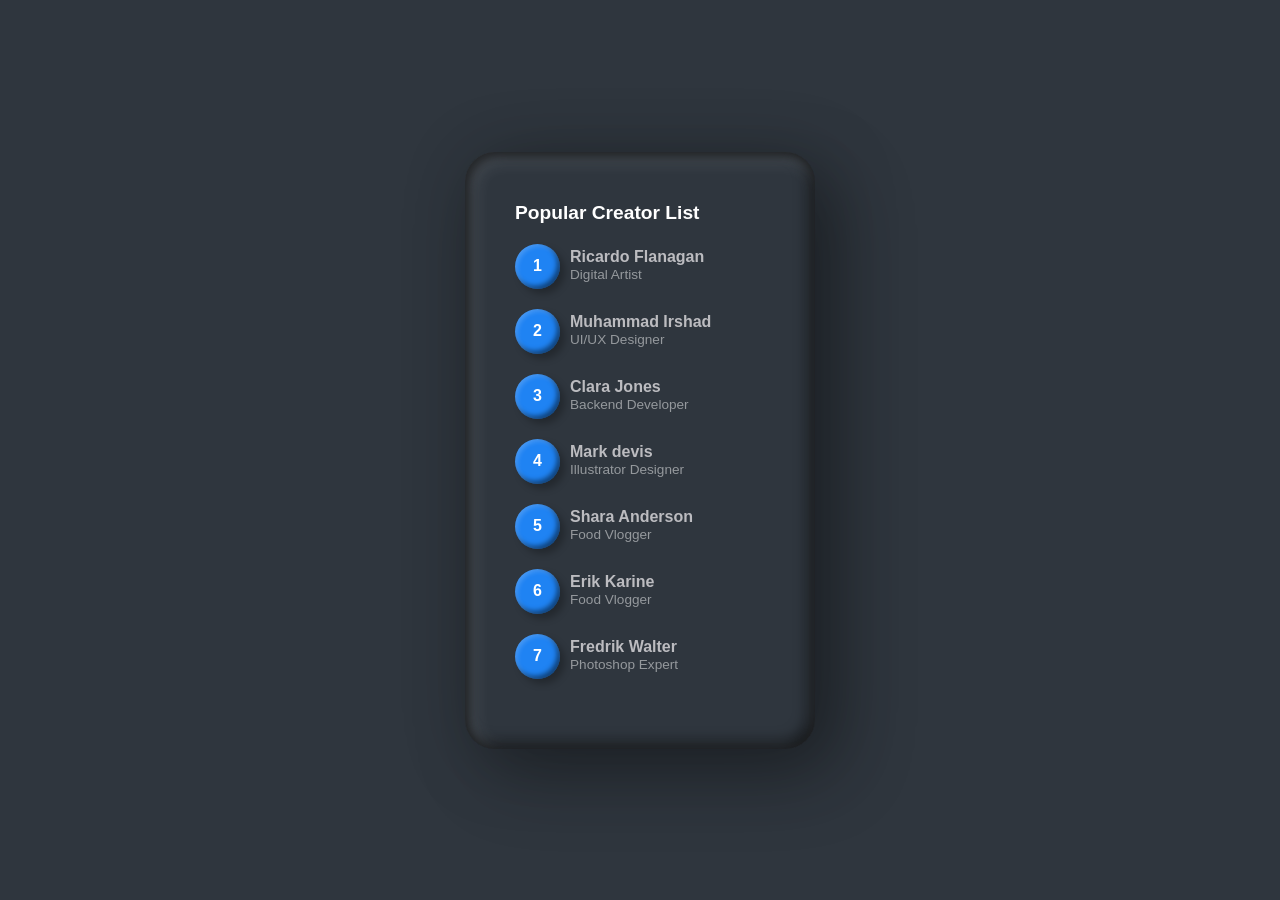
<file: Claymorphism List Effects/index.html>
<!DOCTYPE html>
<html lang="en">
<head>
    <meta charset="UTF-8">
    <meta name="viewport" content="width=device-width, initial-scale=1.0">
    <link rel="stylesheet" href="style.css">
    <title>Claymorphism effect</title>
</head>
<body>
    <div class="container">
        <h3>Popular Creator List</h3>
        <div class="list">
            <div class="rank"><span>1</span></div>
            <div class="creator">
                <h4>Ricardo Flanagan</h4>
                <p>Digital Artist</p>
            </div>
        </div>

        <div class="list">
            <div class="rank"><span>2</span></div>
            <div class="creator">
                <h4>Muhammad Irshad</h4>
                <p>UI/UX Designer</p>
            </div>
        </div>

        <div class="list">
            <div class="rank"><span>3</span></div>
            <div class="creator">
                <h4>Clara Jones</h4>
                <p>Backend Developer</p>
            </div>
        </div>

        <div class="list">
            <div class="rank"><span>4</span></div>
            <div class="creator">
                <h4>Mark devis</h4>
                <p>Illustrator Designer</p>
            </div>
        </div>

        <div class="list">
            <div class="rank"><span>5</span></div>
            <div class="creator">
                <h4>Shara Anderson</h4>
                <p>Food Vlogger</p>
            </div>
        </div>

        <div class="list">
            <div class="rank"><span>6</span></div>
            <div class="creator">
                <h4>Erik Karine</h4>
                <p>Food Vlogger</p>
            </div>
        </div>

        <div class="list">
            <div class="rank"><span>7</span></div>
            <div class="creator">
                <h4>Fredrik Walter</h4>
                <p>Photoshop Expert</p>
            </div>
        </div>


    </div>
</body>
</html>
</file>
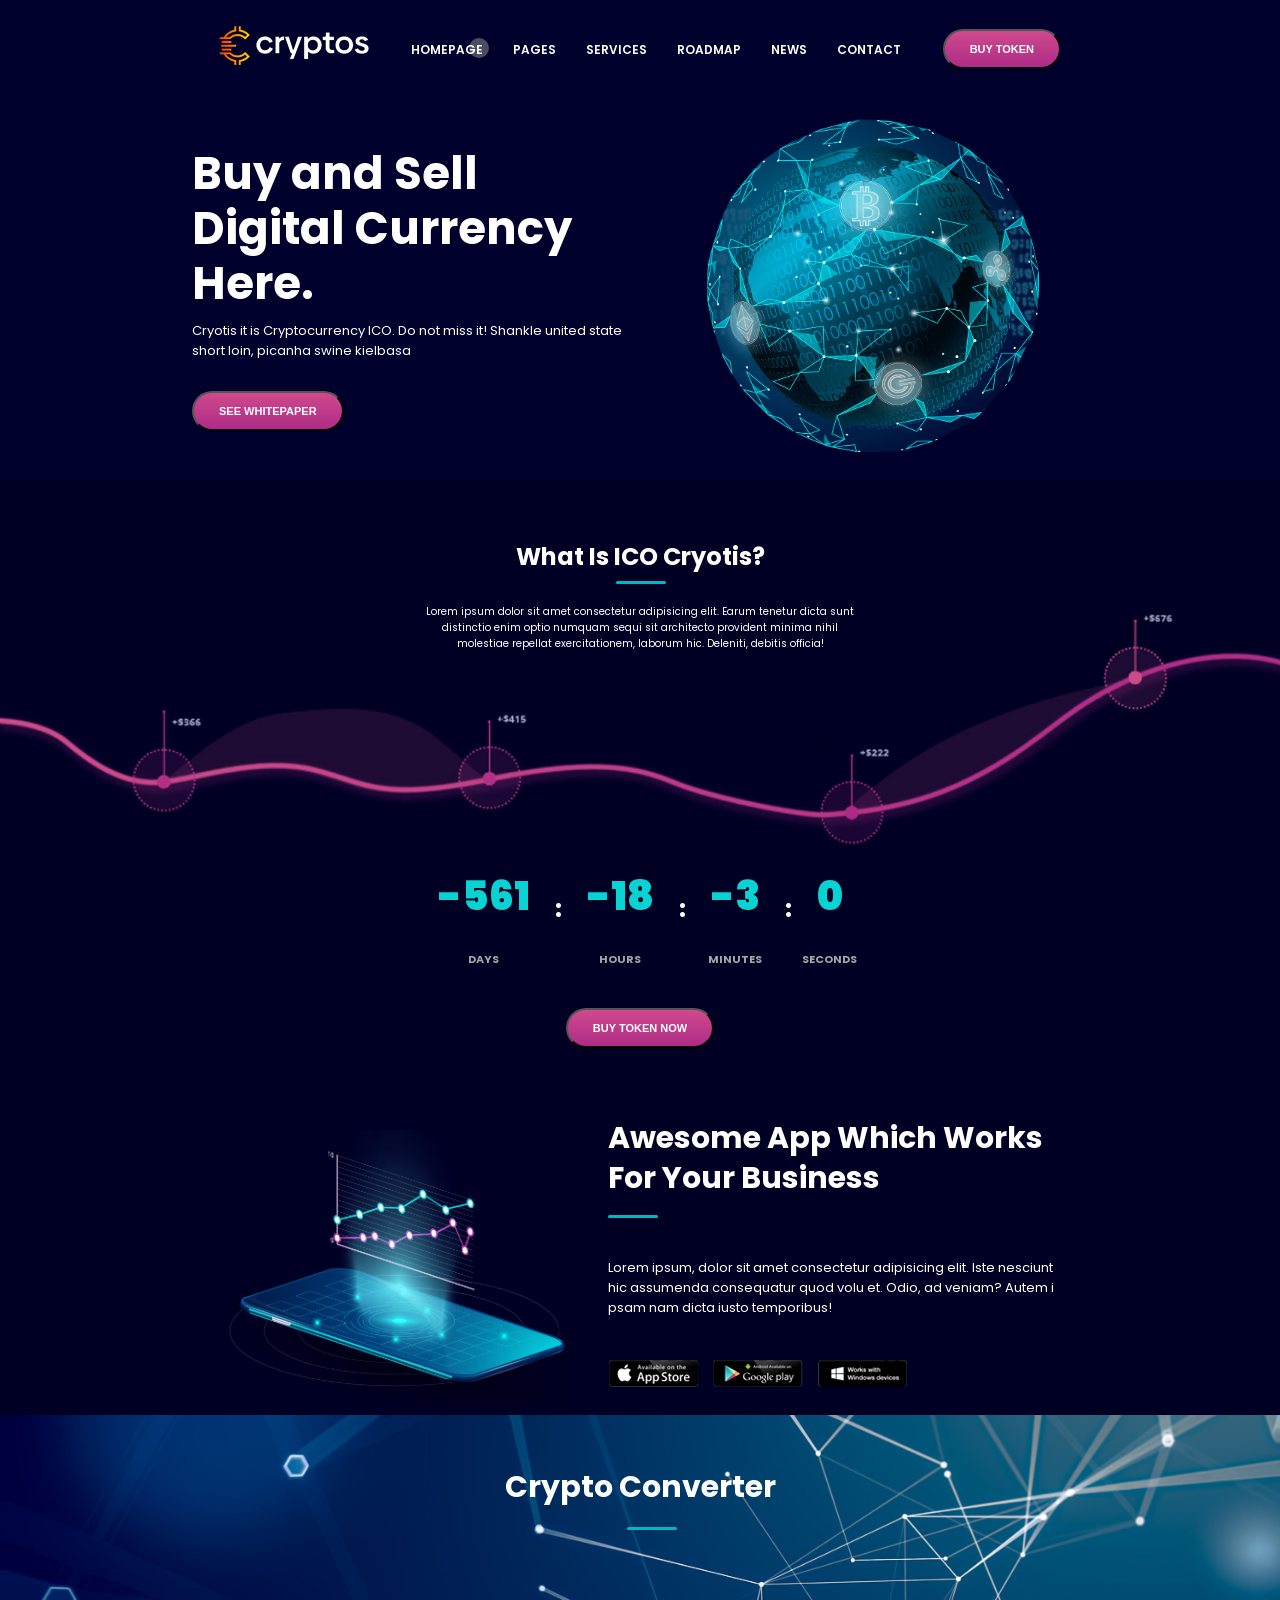
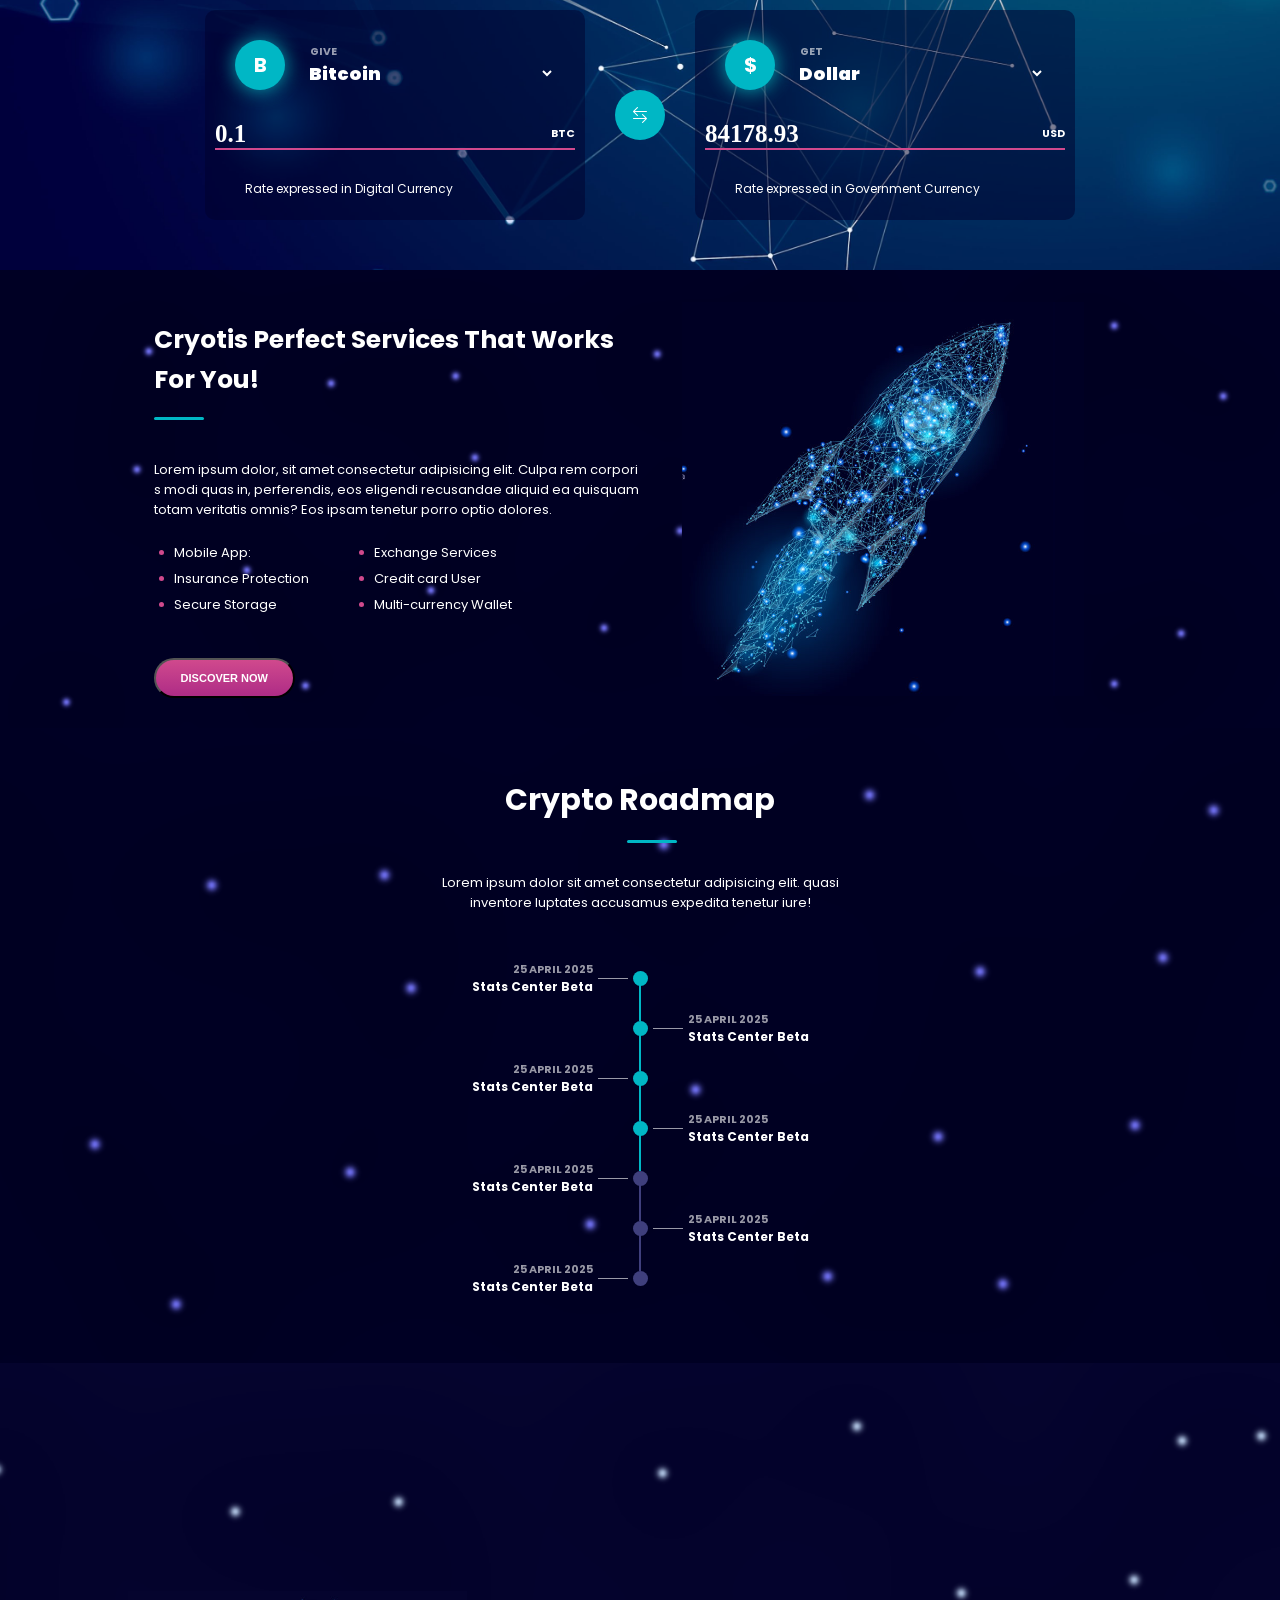
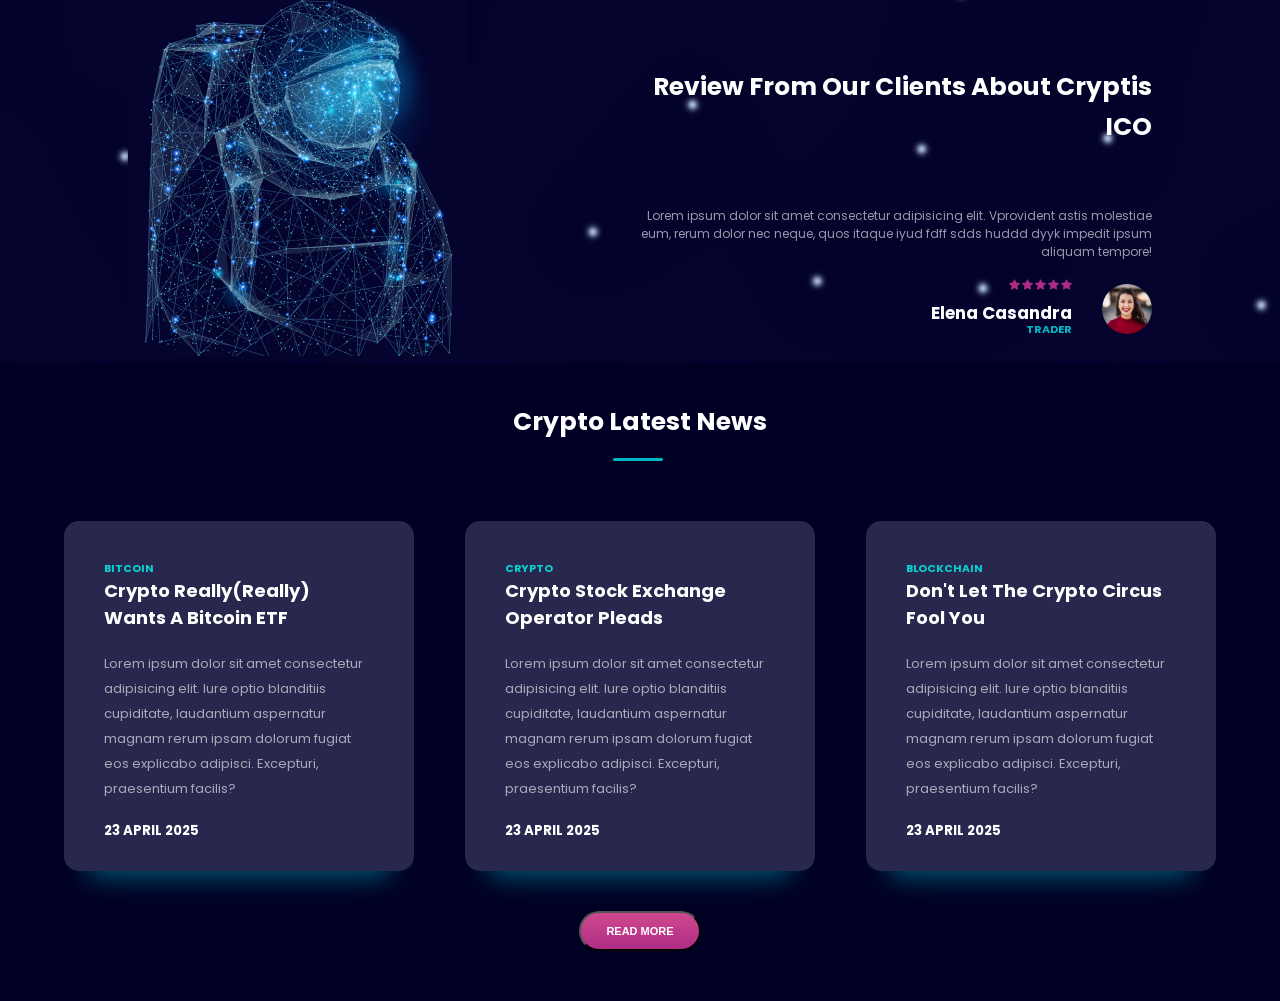
<file: CryptoWebsite/index.html>
<!DOCTYPE html>
<html lang="en">
<head>
    <meta charset="UTF-8">
    <meta http-equiv="X-UA-Compatible" content="IE=edge">
    <meta name="viewport" content="width=device-width, initial-scale=1.0">
    <link rel="stylesheet" href="https://cdn.jsdelivr.net/npm/bootstrap-icons@1.11.3/font/bootstrap-icons.min.css">
    <link rel="stylesheet" href="style.css">
    <link rel="stylesheet" href="media.css">
    <title>Cryptocurrency Website</title>
</head>
<body>
    <header>
            <nav>
                <div class="logo">
                <a href="/index.html"><img src="img\logo.png" alt="Logo"></a> 
                </div>
                <ul>
                    <li><a href="#">HOMEPAGE</a></li>
                    <li><a href="#">PAGES</a></li>
                    <li><a href="#">SERVICES</a></li>
                    <li><a href="/Roadmap.html">ROADMAP</a></li>
                    <li><a href="/news.html">NEWS</a></li>
                    <li><a href="#">CONTACT</a></li>
                </ul>
                <button>BUY TOKEN</button>
                
            </nav>
    
        <section>
            <div class="content">
                <h1>Buy and Sell<br> Digital Currency<br>Here.</h1>
                <p>Cryotis it is Cryptocurrency ICO. Do not miss it! Shankle united state short loin, picanha swine kielbasa</p>
                <button>SEE WHITEPAPER</button>
            </div>
            <div class="img_data">
                <img src="img/Crypto Earth 1.png" alt="">

            </div>
        </section>
    </header>
    <aside>
        <h1>What Is ICO Cryotis?</h1>
        <p>Lorem ipsum dolor sit amet consectetur adipisicing elit. Earum  tenetur dicta sunt <br>distinctio enim optio numquam sequi sit architecto provident minima nihil<br> molestiae repellat exercitationem, laborum hic. Deleniti, debitis officia!
        </p>
        <img src="img/grow line.png" alt="Grow">
        <div class="time">
            <span>
                <h2 id="days">30</h2><br>
                <h6>DAYS</h6>
            </span>
            <h5>:</h5>
            <span><h2 id="hours">30</h2><br>
                <h6>HOURS</h6>
            </span>
            <h5>:</h5>
            <span>
                <h2 id="mins">30</h2><br>
                <h6>MINUTES</h6>
            </span>   
            <h5>:</h5>
            <span>
                <h2 id="secs">30</h2><br>
                <h6>SECONDS</h6>
            </span>
        </div>
        <button>BUY TOKEN NOW</button>
    </aside>

    <div class="app">
        <div class="app_img_bx"> 
            <img src="img/Crypto App.png" alt="">
        </div>
        <div class="app_content_bx">
            <h1>Awesome App Which Works For Your Business</h1>
            <p>Lorem ipsum, dolor sit amet consectetur adipisicing elit. Iste nesciunt hic assumenda consequatur quod volu et. Odio, ad veniam? Autem ipsam nam dicta iusto temporibus!</p>
            <img src="img/All Store.png" alt="">
        </div>
    </div>

    <div class="converter">
        <h1>Crypto Converter</h1>
        <div class="cards">

            <div class="card">
                <div class="select">
                    <h4 id="coin_first">B</h4>
                    <div class="select1">
                        <h6>GIVE</h6>
                        <select value="Bitcoin" id="coin">
                            <option value="Bitcoin">Bitcoin</option>
                            <option value="Ethereum">Ethereum</option>
                            <option value="Tether">Tether</option>
                            <option value="BNB">BNB</option>
                        </select>
                    </div>
                </div>
                <div class="enter_bitcoin">
                    <input type="text" value="0.1" id="crypto">
                    <h6 id="btc">BTC</h6>
                </div>
                <p>Rate expressed in Digital Currency</p>
            </div>
           
            <div class="card2"><i class="bi bi-arrow-left-right"></i></div>
            
            <div class="card">
                <div class="select">
                    <h4 id="gov_coins">$</h4>
                    <div class="select1">
                        <h6>GET</h6>
                        <select value="Dollar" id="coins">
                            <option value="Dollar">Dollar</option>
                            <option value="Rupee">Rupee</option>
                            <option value="Riyal">Riyal</option>
                            <option value="Dirham">Dirham</option>
                        </select>
                    </div>
                </div>
                <div class="enter_bitcoin">
                    <input type="text" value="84178.93" id="gov">
                    <h6 id="gov_coinss">USD</h6>
                </div>
                <p>Rate expressed in Government Currency</p>
            </div>
        </div>
    </div>

    <div class="rocket">
        <div class="rocket_content">
            <h1>Cryotis Perfect Services That Works For You!</h1>
            <p>Lorem ipsum dolor, sit amet consectetur adipisicing elit. Culpa rem corporis modi quas in, perferendis, eos eligendi recusandae aliquid ea quisquam totam veritatis omnis? Eos ipsam tenetur porro optio dolores.</p>
            <ul>
                <li>Mobile App:</li>
                <li>Exchange Services</li>
                <li>Insurance Protection</li>
                <li>Credit card User</li>
                <li>Secure Storage</li>
                <li>Multi-currency Wallet</li>
            </ul>
            <button>DISCOVER NOW</button>
        </div>
        <div class="rocket_img">
            <img src="img/Crypto Rocket.png" alt="">
        </div>
    </div>
    <div class="roadmap">
        <h1>Crypto Roadmap</h1>
        <p>Lorem ipsum dolor sit amet consectetur adipisicing elit.  quasi inventore luptates accusamus expedita tenetur iure!</p>
        <div class="map">
            <div class="card">
                <div class="title">
                    <h6>25 APRIL 2025</h6>
                    <h4>Stats Center Beta</h4>
                </div>
                <h5></h5>
                <h2></h2>
            </div>
            <div class="card">
                <div class="title">
                    <h6>25 APRIL 2025</h6>
                    <h4>Stats Center Beta</h4>
                </div>
                <h5></h5>
                <h2></h2>
            </div>
            <div class="card">
                <div class="title">
                    <h6>25 APRIL 2025</h6>
                    <h4>Stats Center Beta</h4>
                </div>
                <h5></h5>
                <h2></h2>
            </div>
            <div class="card">
                <div class="title">
                    <h6>25 APRIL 2025</h6>
                    <h4>Stats Center Beta</h4>
                </div>
                <h5></h5>
                <h2></h2>
            </div>
            <div class="card">
                <div class="title">
                    <h6>25 APRIL 2025</h6>
                    <h4>Stats Center Beta</h4>
                </div>
                <h5></h5>
                <h2></h2>
            </div>
            <div class="card">
                <div class="title">
                    <h6>25 APRIL 2025</h6>
                    <h4>Stats Center Beta</h4>
                </div>
                <h5></h5>
                <h2></h2>
            </div>
            <div class="card">
                <div class="title">
                    <h6>25 APRIL 2025</h6>
                    <h4>Stats Center Beta</h4>
                </div>
                <h5></h5>
                <h2></h2>
            </div>    
        </div>
    </div>

    <div class="man">
        <div class="man_img">
            <img src="img/Crypto Man.png" alt="Crypto Man">
        </div>
        <div class="man_content">
            <h1>Review From Our Clients About Cryptis ICO</h1>
            <p>Lorem ipsum dolor sit amet consectetur adipisicing elit. Vprovident astis molestiae eum, rerum dolor nec neque, quos itaque iyud fdff sdds huddd dyyk impedit ipsum aliquam tempore!</p>
            <div class="client_cole">
                <div class="cont">
                   <div class="star">
                      <i class="bi bi-star-fill"></i><i class="bi bi-star-fill"></i><i class="bi bi-star-fill"></i><i class="bi bi-star-fill"></i><i class="bi bi-star-fill"></i>
                    </div>
                    <h4>Elena Casandra</h4>
                    <p>TRADER</p>
                </div>
                <div class="img">
                    <img src="img/user.jpg" alt="User">
                </div>
            </div>
        </div>
    </div>
    <div class="news">
        <h1>Crypto Latest News</h1>
        <div class="cards">
            <div class="card">
                <h6>BITCOIN</h6>
                <h2>Crypto Really(Really)<br>Wants A Bitcoin ETF</h2>
                <p>Lorem ipsum dolor sit amet consectetur adipisicing elit. Iure optio blanditiis cupiditate, laudantium aspernatur magnam rerum ipsam dolorum fugiat eos explicabo adipisci. Excepturi, praesentium facilis?</p>
                <h5>23 APRIL 2025</h5>
            </div>
            <div class="card">
                <h6>CRYPTO</h6>
                <h2>Crypto Stock Exchange<br>Operator Pleads</h2>
                <p>Lorem ipsum dolor sit amet consectetur adipisicing elit. Iure optio blanditiis cupiditate, laudantium aspernatur magnam rerum ipsam dolorum fugiat eos explicabo adipisci. Excepturi, praesentium facilis?</p>
                <h5>23 APRIL 2025</h5>
            </div>
            <div class="card">
                <h6>BLOCKCHAIN</h6>
                <h2>Don't Let The Crypto Circus Fool You</h2>
                <p>Lorem ipsum dolor sit amet consectetur adipisicing elit. Iure optio blanditiis cupiditate, laudantium aspernatur magnam rerum ipsam dolorum fugiat eos explicabo adipisci. Excepturi, praesentium facilis?</p>
                <h5>23 APRIL 2025</h5>
            </div>  
        </div>
        <div class="btn">
            <button>READ MORE</button>
        </div>
    </div>
    <script src="app.js"></script>
    
</body>
</html>
</file>
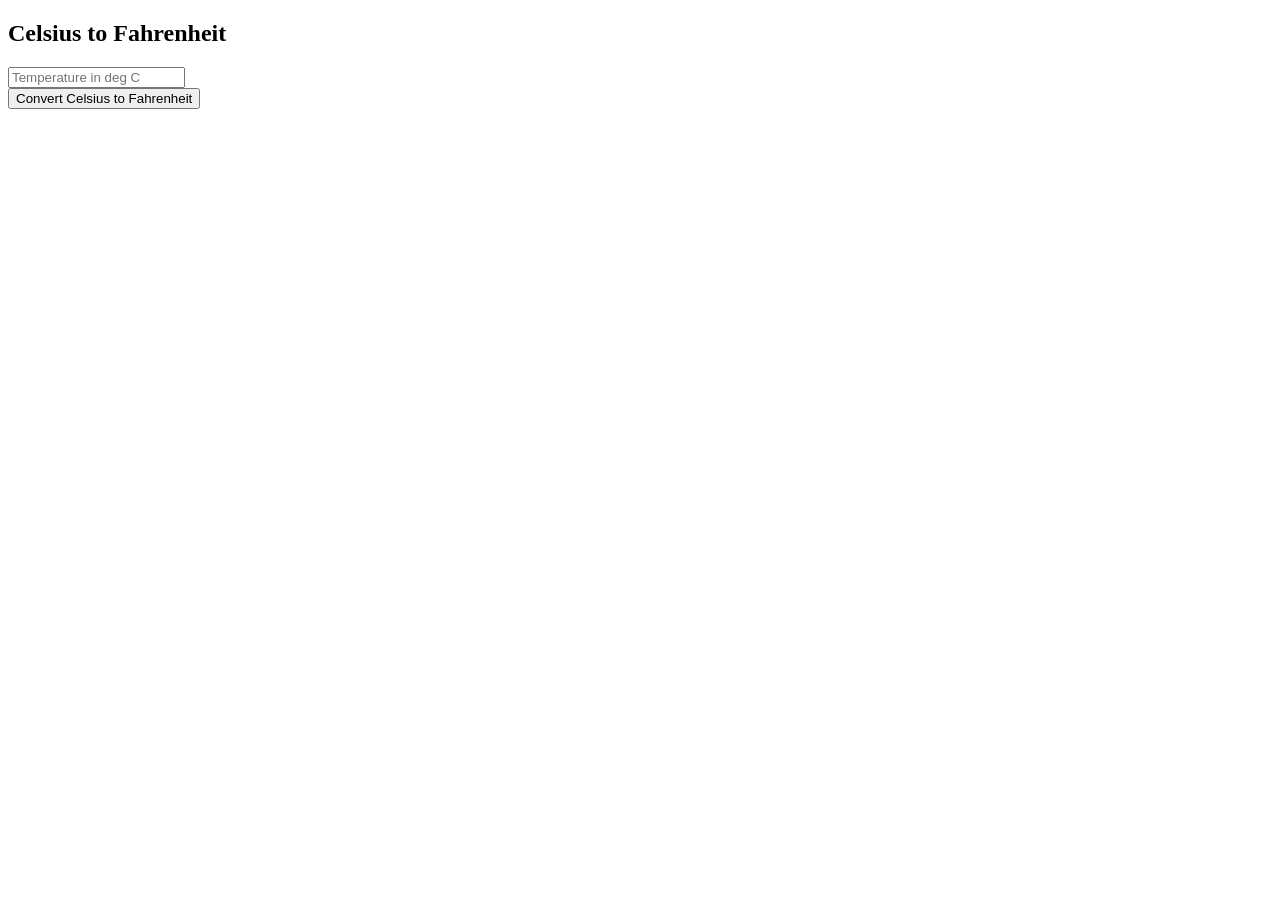
<file: JS Tutorials/C to Fah converter/index.html>
<!DOCTYPE html>
<html lang="en">
<head>
    <meta charset="UTF-8">
    <meta name="viewport" content="width=device-width, initial-scale=1.0">
    <title>Celsius to Fahrenheit Converter</title>
</head>
<body>
    <div id="wrapper">
        <h2>Celsius to Fahrenheit</h2>
        <div class="inputdiv">
            <input type="text" id="input" placeholder="Temperature in deg C">
            <div>
                <button type="submit" onclick="convert()">Convert Celsius to Fahrenheit</button>
            </div>
            <div id="result">

            </div>

        </div>
    </div>
    <script>
        function convert(){
            const cval = Number(document.getElementById("input").value)
            const fval = (cval*1.8) + 32
            const result = document.getElementById("result")
            result.innerHTML= fval.toFixed(2) + " deg F"
        }

    </script>
</body>
</html>
</file>
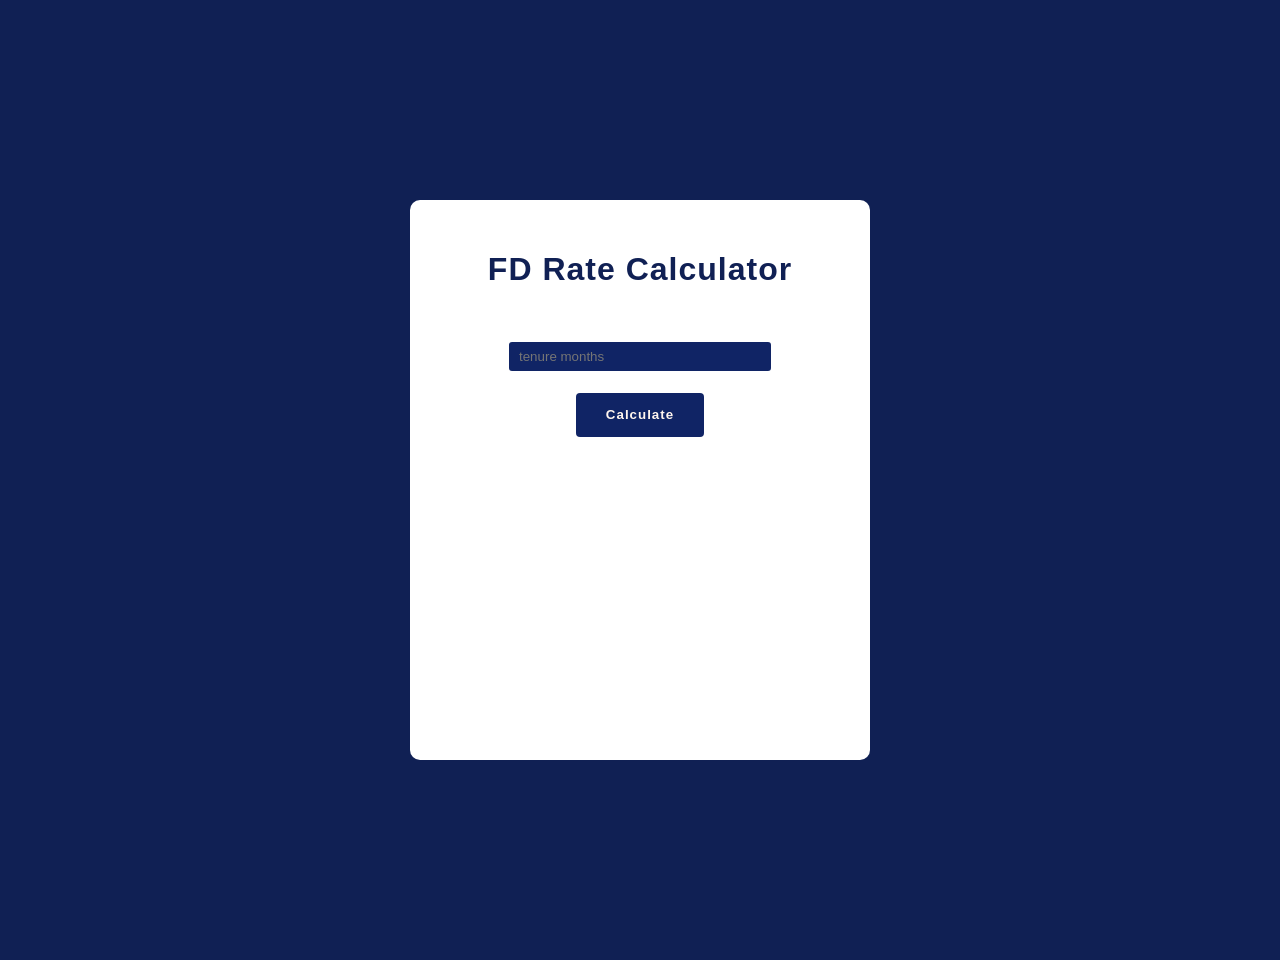
<file: JS Tutorials/FD Interest Rate Calculator/index.html>
<!DOCTYPE html>
<html lang="en">
<head>
    <meta charset="UTF-8">
    <meta name="viewport" content="width=device-width, initial-scale=1.0">
    <link rel="stylesheet" href="style.css">
    <title>FD Rate Calculator</title>
</head>
<body>
   <div id="wrapper">
    <h1>FD Rate Calculator</h1>
    <div class="inputdiv">
        <input type="text" id="input" placeholder="tenure months">
    </div>
    <div>
        <button type="submit" onclick="fdRate()">Calculate</button>
    </div>
    <div id="result">

    </div>
   </div> 
   <script>

    //else if ladder
    //<3 months - 5.8%
    // 3 - 6 months - 6.5%
    // 7 - 9 months - 6.8%
    // >=10 months - 7%
    function fdRate(){
        const months= Number(document.getElementById("input").value)
        // console.log(months)
        let rate = 0
        if(months<3)
            rate = 5.8
        else if(months>=3 && months<=6)
            rate = 6.5
        else if(months>=7 && months<=9 )
            rate = 6.8
        else
            rate = 7

        let result = document.getElementById("result")
        result.innerHTML = `Your Interest Rate is ${rate}%`

   
   
    }

    </script>
</body>
</html>
</file>
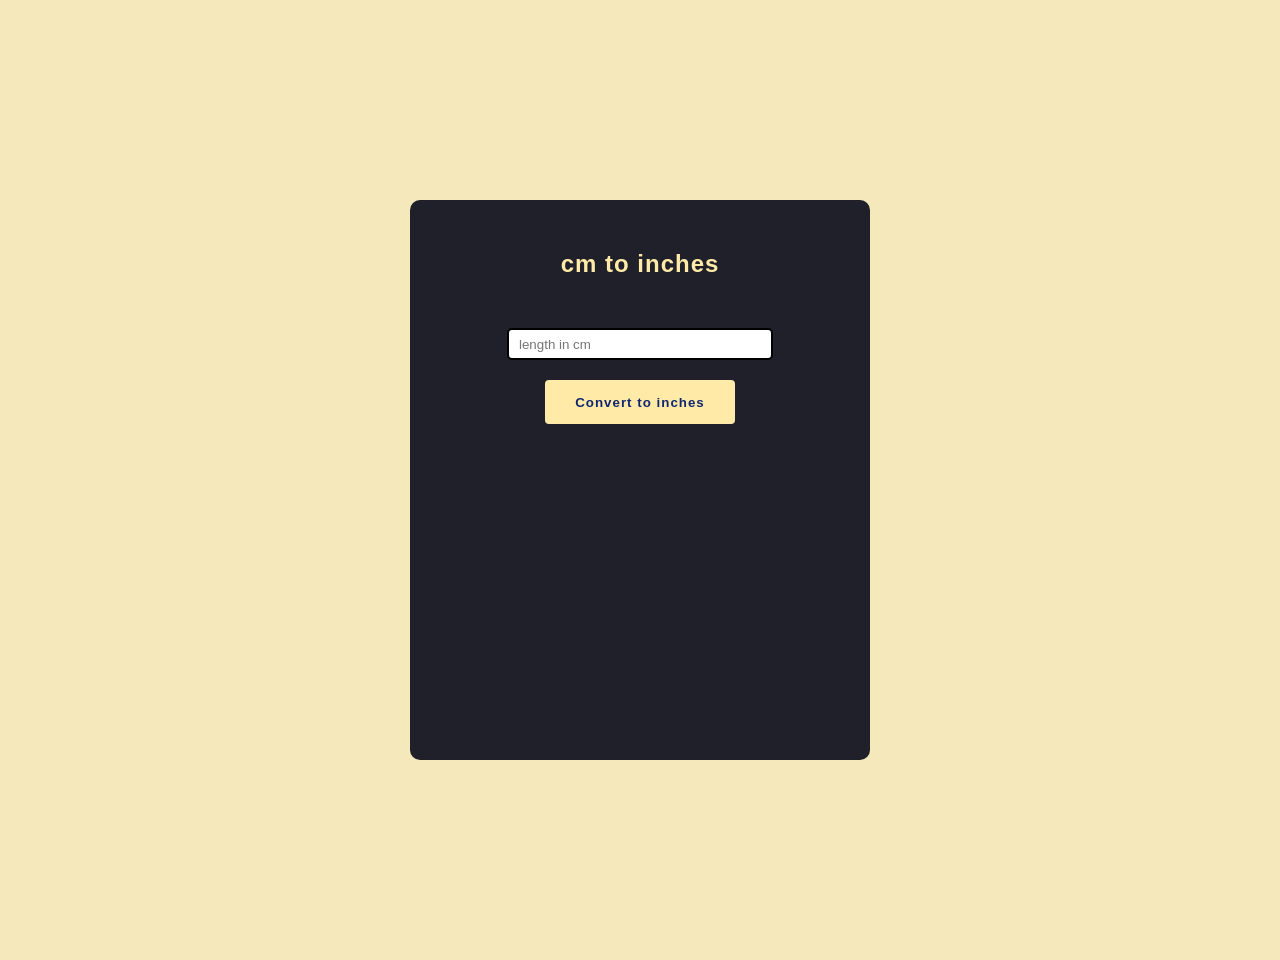
<file: JS Tutorials/Length Converter/index.html>
<!DOCTYPE html>
<html lang="en">
<head>
    <meta charset="UTF-8">
    <meta name="viewport" content="width=device-width, initial-scale=1.0">
    <link rel="stylesheet" href="style.css">
    <title>Length Converter</title>
</head>
<body>
   <div id="wrapper">
    <h2>cm to inches</h2>
    <div class="inputdiv">
        <input type="text" id="input" placeholder="length in cm">
    </div>
    <div>
        <button type="submit" onclick="convert()">Convert to inches</button>
    </div>
    <div id="result">

    </div>
   </div> 
   <script>

    function convert(){
        let cmVal = Number(document.getElementById("input").value)
        const inchVal = cmVal/2.54
        const result = document.getElementById("result")
        result.innerHTML = inchVal.toFixed(3) +" inches"
    }

    </script>
</body>
</html>
</file>
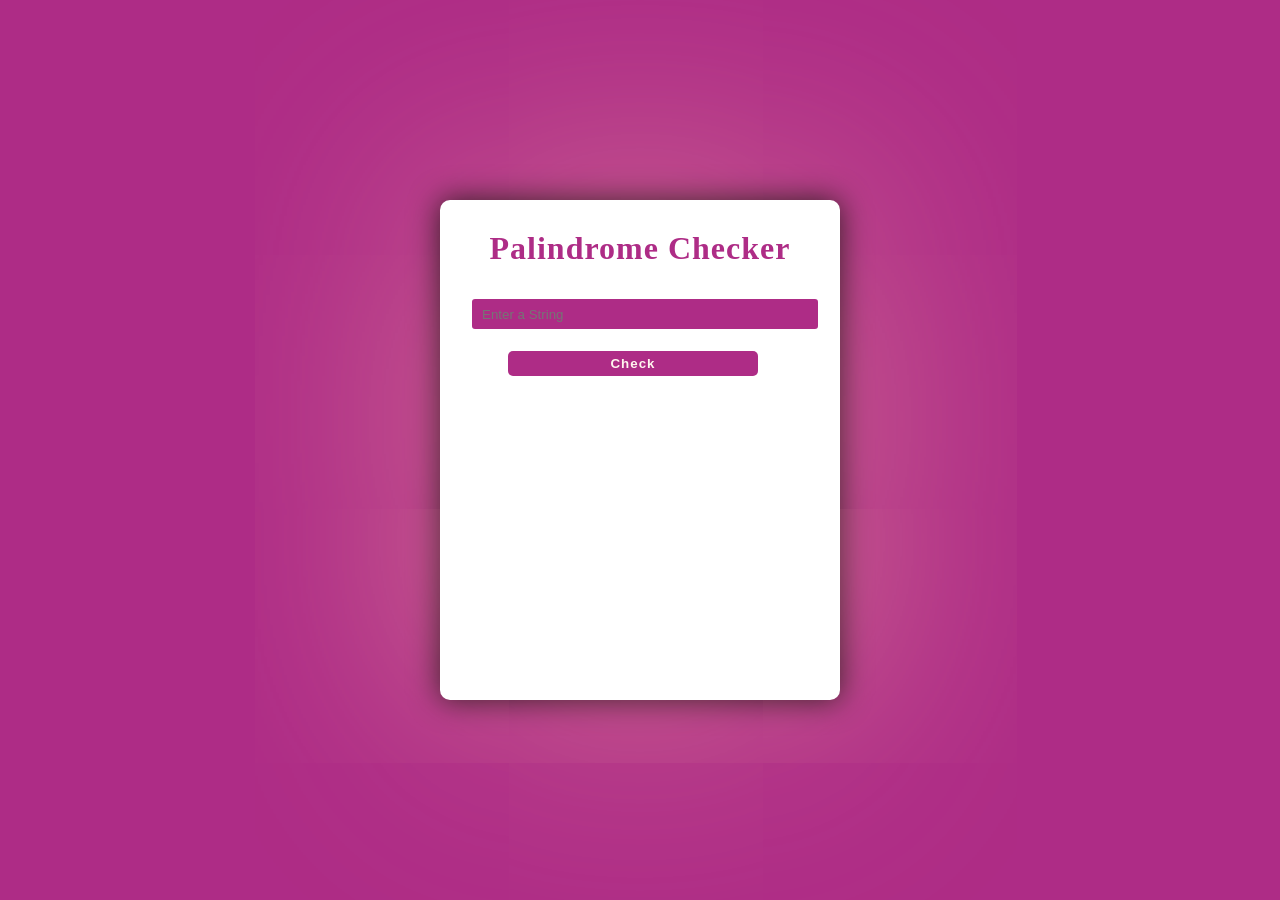
<file: JS Tutorials/Palindrome Checker/index.html>
<!DOCTYPE html>
<html lang="en">
<head>
    <meta charset="UTF-8">
    <meta name="viewport" content="width=device-width, initial-scale=1.0">
    <link rel="stylesheet" href="style.css">
    <title>Palindrome Checker</title>
</head>
<body>
    <div id="wrapper">
        <h1>Palindrome Checker</h1>
        <div class="inputdiv">
            <input type="text" id="input" placeholder="Enter a String">
        </div>
        <div>
        <button type="submit" onclick="check()">Check</button>
        </div>
        <div id="result">

        </div>
    </div>
    <script>
        function check(){
            let str = document.getElementById("input").value  
            // let newStr = str.replace(/[!@#$%^&*()_+\-=\`~\[\]\\\{\}\|;':",.\/<>\?]/g, "_");

            str = str.replaceAll(/[!@#$%^&*()_+\-=\`~\[\]\\\{\}\|;':",.\/<>\?]/g, "").toLowerCase().replaceAll(" ","")  // Replace all special characters
            console.log(str)
            let rev_str =  str.split("").reverse().join().replaceAll(",","") // convert string to array, then reverse, then convert array to string
            console.log(rev_str)
            if ( str!="" && str == rev_str )
                document.getElementById("result").innerHTML = "Palindrome"
            else
                document.getElementById("result").innerHTML = "Not a Palindrome"
        }
    </script>
</body>
</html>
</file>
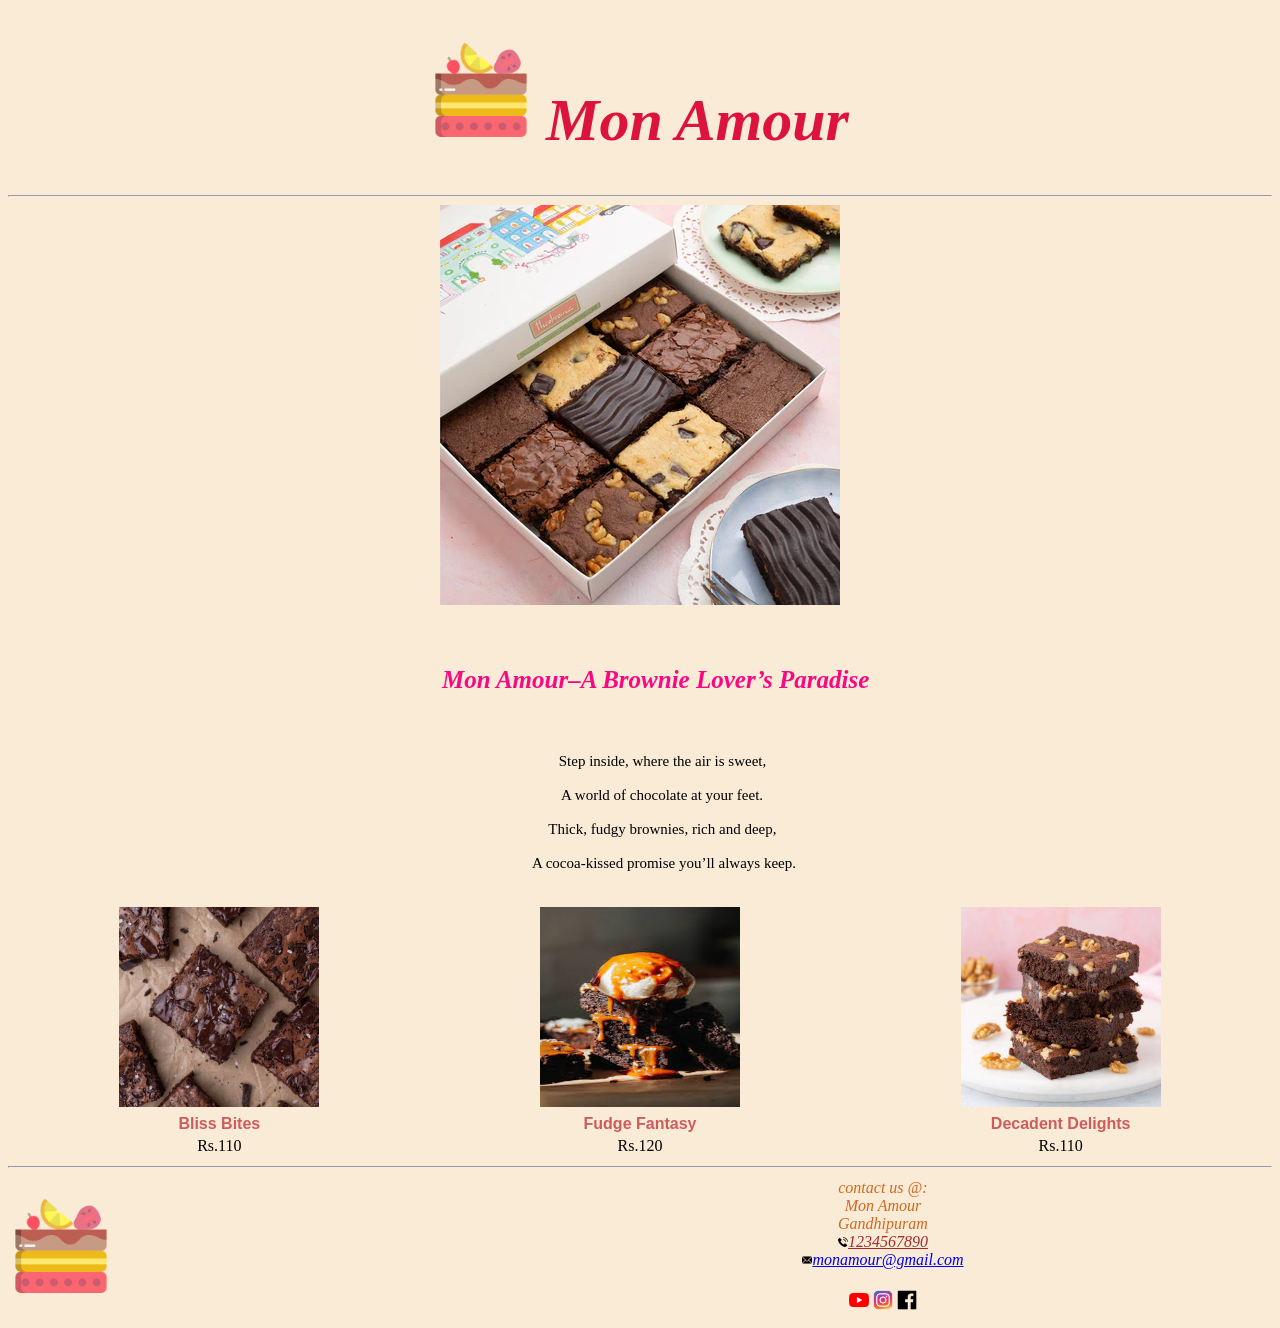
<file: Brownie/brownie.html>
<!DOCTYPE html>
<html>
    <head>
        
        <h1 style="text-align: center; font-style: italic;font-family:cursive; color: crimson; font-size: 60px ;">
          <img src="pastry_5887731.png" width="100" height="100"> Mon Amour</h1>
        <hr style="color: rgb(228, 167, 86);">
        
    </head>
    <body style="background-color:antiquewhite;">
      <center>
        <img src="assorted box.webp" alt="Brownie image" class="center">
      
      <pre style="font-family: cursive;font-size: 15px ;">
       <h3 style="font-family: cursive; color: rgb(249, 8, 129);font-size: 25px ;"><b><i>     Mon Amour–A Brownie Lover’s Paradise</i></b></h3> 

            Step inside, where the air is sweet,

            A world of chocolate at your feet.
 
            Thick, fudgy brownies, rich and deep,

             A cocoa-kissed promise you’ll always keep.
      </pre>


      <table style="width:100%; text-align:center">
       
        <tr>
            <td><img src="fudgy-brownies.jpg" title = "Bliss Bites" alt="Bliss Bites" width="200" height="200"></td>
            <td><img src="Miso caramel.jpeg" title = "Fudge Fantasy" alt="Fudge Fantasy" width="200" height="200"></td>
            <td><img src="WalnutBrownie_400x400.webp" title =" Decadent Delights"alt="Decadent Delights" width="200" height="200"></td>
        </tr>
        <tr style="font-family: Verdana, Geneva, Tahoma, sans-serif;color: indianred;">
            <th>Bliss Bites</th>
            <th>Fudge Fantasy</th>
            <th>Decadent Delights</th>
        </tr>
        <tr style="text-align: center;font-family: Georgia, 'Times New Roman', Times, serif;">
            <td>Rs.110</td>
            <td>Rs.120</td>
            <td>Rs.110</td>
        </tr>

      </table>
      </center>

      <hr style="color: rgb(230, 189, 137);">
      <table width="100%">
        <tr>
          <td><img src="pastry_5887731.png" alt="icon" width="100" height="100"></td>
          <td><address style="color:chocolate">
            <center>
            contact us @:<br>
            
            Mon Amour<br>
            Gandhipuram<br>
            <img src="telephone.png" width="10" height="10"><a href="tel:1234567890" style="color: brown;">1234567890</a><br>
            <img src="email.png" width="10" height="10"><a href="mailto:monamour@gmail.com">monamour@gmail.com</a><br><br>
            <table>
              <tr>
            <td><a href="https://www.instagram.com/annn.shirley/?hl=en"><img src="youtube_1384060.png" width= "20" height="20" title="mon.amour youtube channel"></a></td>
            <td><a href="https://www.instagram.com/annn.shirley/?hl=en"><img src="instagram.png" width= "20" height="20" title="mon.amour"></a></td>
            <td><a href="https://www.instagram.com/annn.shirley/?hl=en"><img src="facebook_1384021.png" width= "20" height="20" title="mon.amour fb"></a></td>
          </tr>  
          </table>
          </center>
          </address></td>
        </tr>

      </table>



    </body>
</html>
</file>
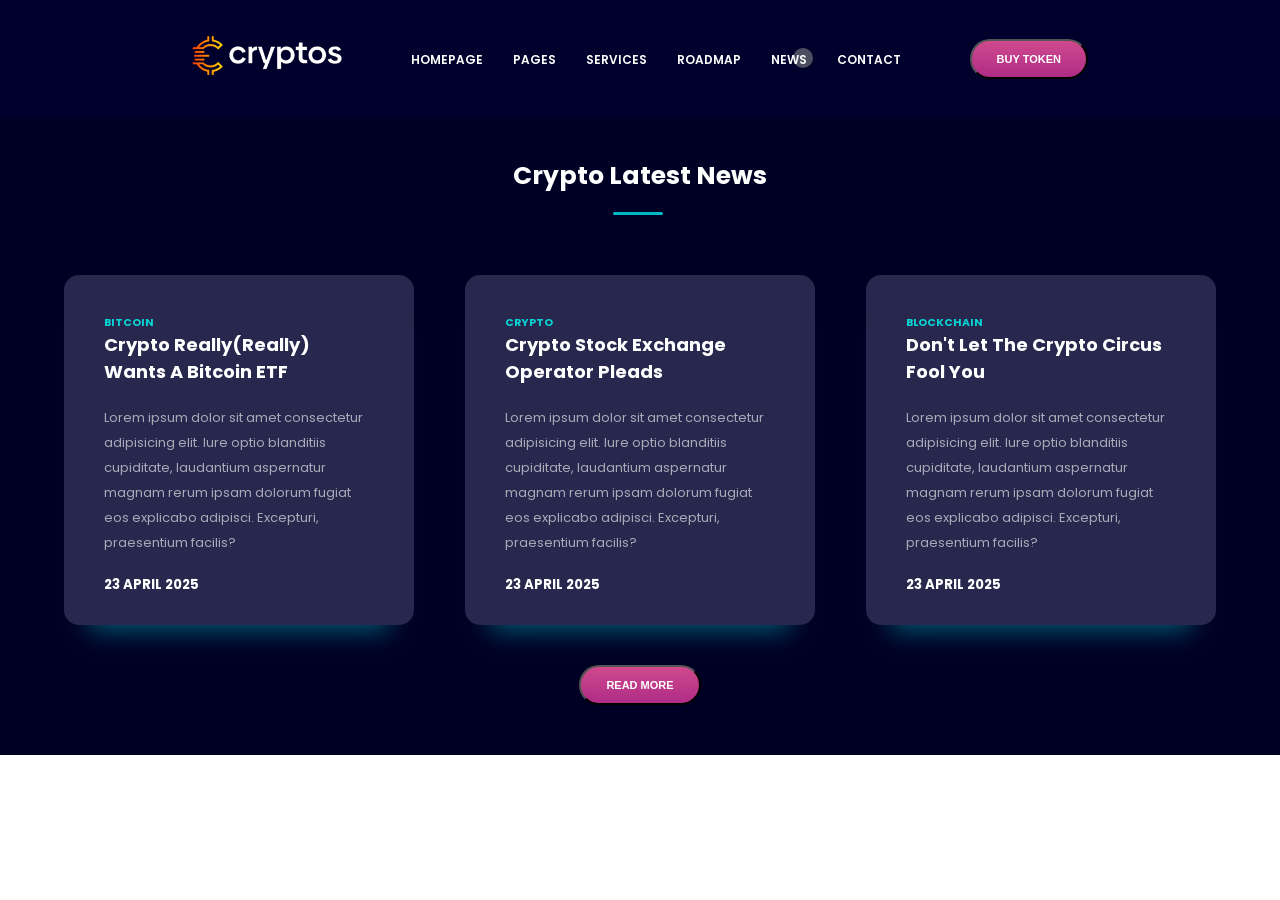
<file: CryptoWebsite/news.html>
<!DOCTYPE html>
<html lang="en">
<head>
    <meta charset="UTF-8">
    <meta name="viewport" content="width=device-width, initial-scale=1.0">
    <link rel="stylesheet" href="https://cdn.jsdelivr.net/npm/bootstrap-icons@1.11.3/font/bootstrap-icons.min.css">
    <link rel="stylesheet" href="styleNews.css">
    <link rel="stylesheet" href="media.css">
    <title>Crypto-News</title>
    <style>
        header nav ul li:nth-child(5)::before{
            content: '';
            position: absolute;
            width: 20px;
            height:20px;
            background: rgba(154, 154, 150,0.5) ;
            border-radius: 50%;
            top:5px;
            right:9px;
            z-index: -1;
    
        }
    </style>
</head>
<body> <header>
    <nav>
        <div class="logo">
            <a href="/index.html"><img src="img\logo.png" alt="Logo"></a> 
        </div>
        <ul>
            <li><a href="/index.html">HOMEPAGE</a></li>
            <li><a href="#">PAGES</a></li>
            <li><a href="#">SERVICES</a></li>
            <li><a href="/Roadmap.html">ROADMAP</a></li>
            <li><a href="/news.html">NEWS</a></li>
            <li><a href="#">CONTACT</a></li>
        </ul>
        <button>BUY TOKEN</button>
    </nav>
    </header>
    <div class="news">
        <h1>Crypto Latest News</h1>
        <div class="cards">
            <div class="card">
                <h6>BITCOIN</h6>
                <h2>Crypto Really(Really)<br>Wants A Bitcoin ETF</h2>
                <p>Lorem ipsum dolor sit amet consectetur adipisicing elit. Iure optio blanditiis cupiditate, laudantium aspernatur magnam rerum ipsam dolorum fugiat eos explicabo adipisci. Excepturi, praesentium facilis?</p>
                <h5>23 APRIL 2025</h5>
            </div>
            <div class="card">
                <h6>CRYPTO</h6>
                <h2>Crypto Stock Exchange<br>Operator Pleads</h2>
                <p>Lorem ipsum dolor sit amet consectetur adipisicing elit. Iure optio blanditiis cupiditate, laudantium aspernatur magnam rerum ipsam dolorum fugiat eos explicabo adipisci. Excepturi, praesentium facilis?</p>
                <h5>23 APRIL 2025</h5>
            </div>
            <div class="card">
                <h6>BLOCKCHAIN</h6>
                <h2>Don't Let The Crypto Circus Fool You</h2>
                <p>Lorem ipsum dolor sit amet consectetur adipisicing elit. Iure optio blanditiis cupiditate, laudantium aspernatur magnam rerum ipsam dolorum fugiat eos explicabo adipisci. Excepturi, praesentium facilis?</p>
                <h5>23 APRIL 2025</h5>
            </div>  
        </div>
        <div class="btn">
            <button>READ MORE</button>
        </div>
    </div>
    <script src="app.js"></script>
    
</body>
</html>
</file>
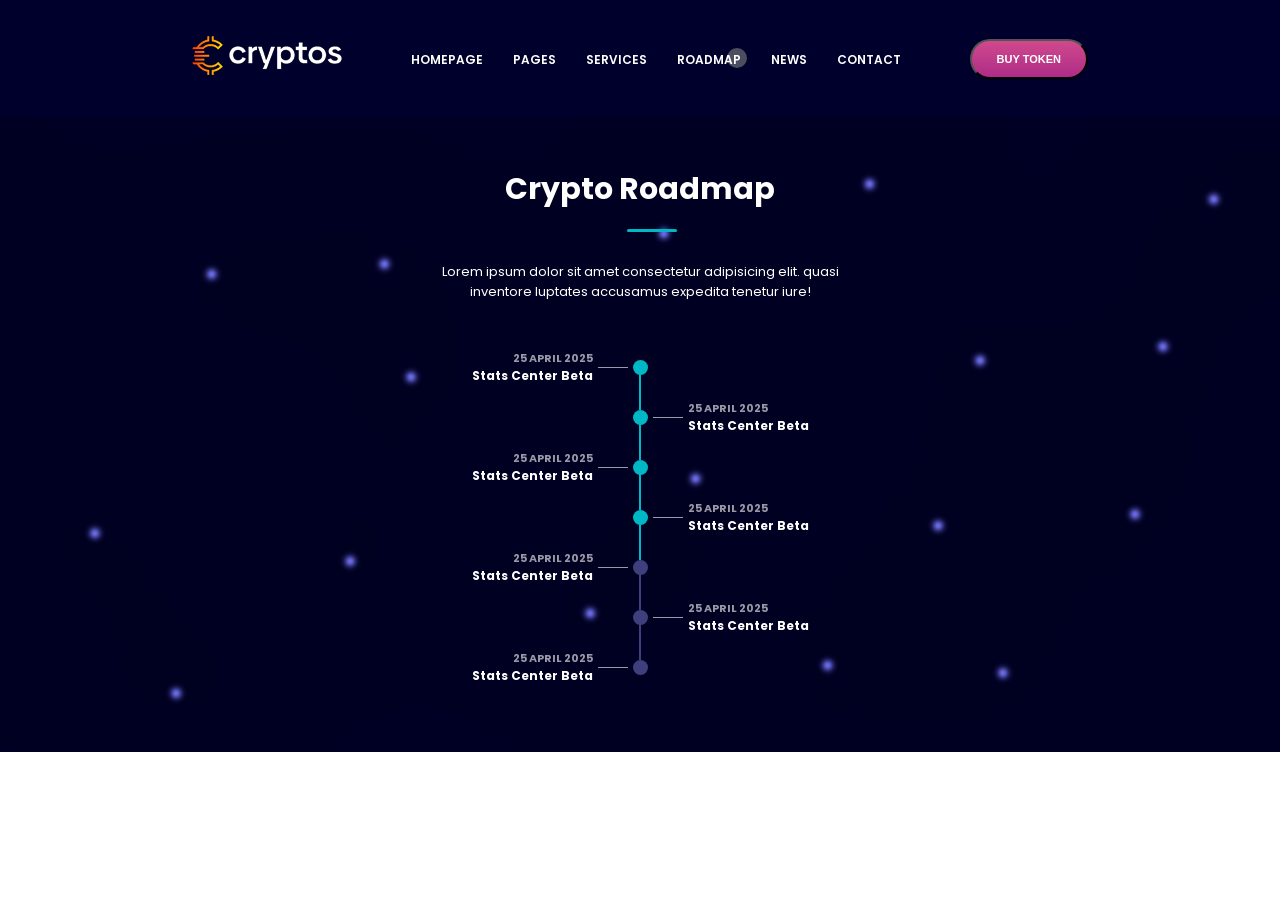
<file: CryptoWebsite/Roadmap.html>
<!DOCTYPE html>
<html lang="en">
<head>
    <meta charset="UTF-8">
    <meta name="viewport" content="width=device-width, initial-scale=1.0">
    <link rel="stylesheet" href="styleRM.css">
    <link rel="stylesheet" href="media.css">
    <title>Roadmap</title>
</head>
<body>
</head>
<body> 
    <header>
    <nav>
        <div class="logo">
            <a href="/index.html"><img src="img\logo.png" alt="Logo"></a> 
        </div>
        <ul>
            <li><a href="/index.html">HOMEPAGE</a></li>
            <li><a href="#">PAGES</a></li>
            <li><a href="#">SERVICES</a></li>
            <li><a href="/Roadmap.html">ROADMAP</a></li>
            <li><a href="/news.html">NEWS</a></li>
            <li><a href="#">CONTACT</a></li>
        </ul>
        <button>BUY TOKEN</button>
    </nav>
    </header>

    <div class="roadmap">
        <h1>Crypto Roadmap</h1>
        <p>Lorem ipsum dolor sit amet consectetur adipisicing elit.  quasi inventore luptates accusamus expedita tenetur iure!</p>
        <div class="map">
            <div class="card">
                <div class="title">
                    <h6>25 APRIL 2025</h6>
                    <h4>Stats Center Beta</h4>
                </div>
                <h5></h5>
                <h2></h2>
            </div>
            <div class="card">
                <div class="title">
                    <h6>25 APRIL 2025</h6>
                    <h4>Stats Center Beta</h4>
                </div>
                <h5></h5>
                <h2></h2>
            </div>
            <div class="card">
                <div class="title">
                    <h6>25 APRIL 2025</h6>
                    <h4>Stats Center Beta</h4>
                </div>
                <h5></h5>
                <h2></h2>
            </div>
            <div class="card">
                <div class="title">
                    <h6>25 APRIL 2025</h6>
                    <h4>Stats Center Beta</h4>
                </div>
                <h5></h5>
                <h2></h2>
            </div>
            <div class="card">
                <div class="title">
                    <h6>25 APRIL 2025</h6>
                    <h4>Stats Center Beta</h4>
                </div>
                <h5></h5>
                <h2></h2>
            </div>
            <div class="card">
                <div class="title">
                    <h6>25 APRIL 2025</h6>
                    <h4>Stats Center Beta</h4>
                </div>
                <h5></h5>
                <h2></h2>
            </div>
            <div class="card">
                <div class="title">
                    <h6>25 APRIL 2025</h6>
                    <h4>Stats Center Beta</h4>
                </div>
                <h5></h5>
                <h2></h2>
            </div>    
        </div>
    </div>

    
</body>
</html>
</file>
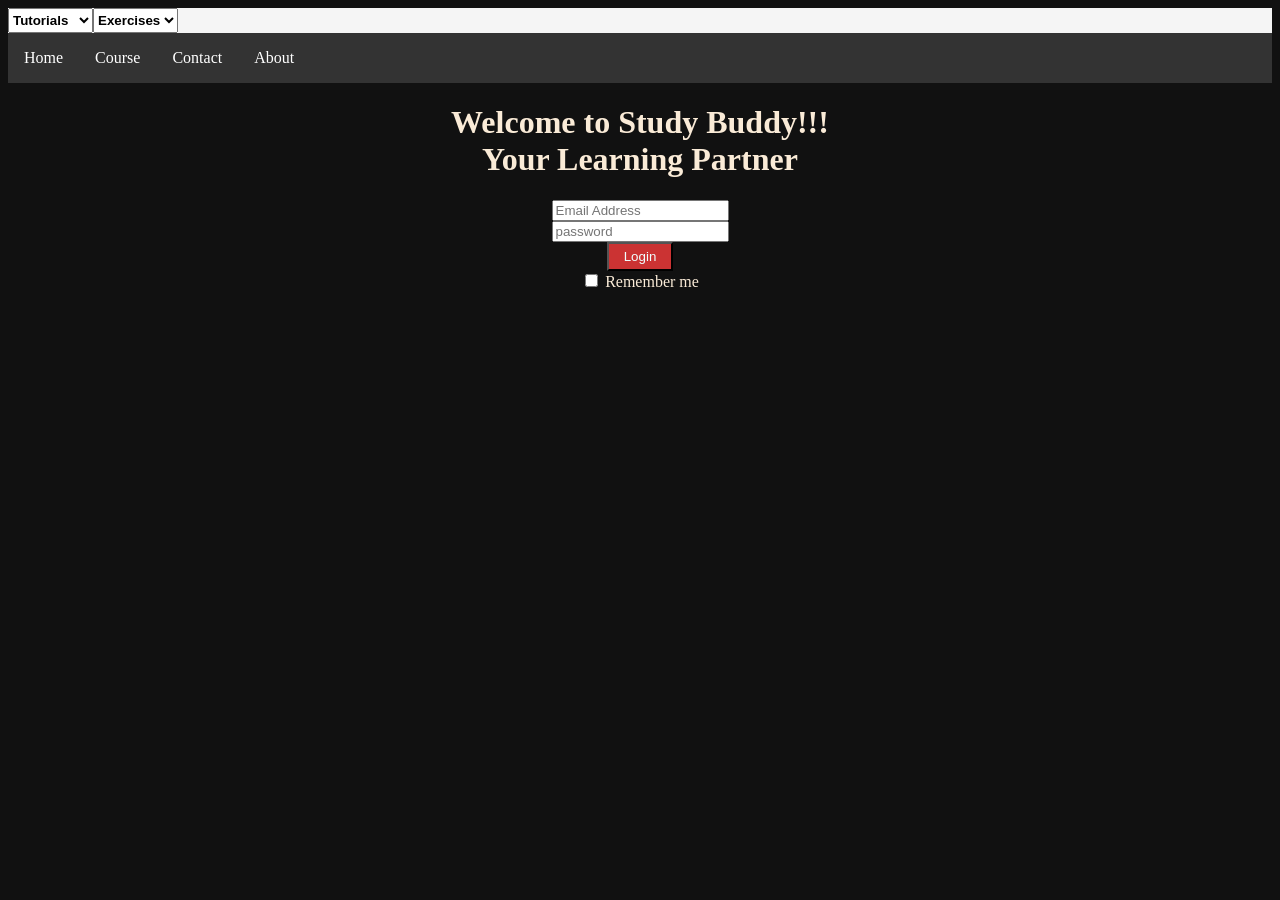
<file: Study_mate/LoginPage.html>
<!DOCTYPE html>
<html lang="en">
<head>
    <meta charset="UTF-8">
    <meta name="viewport" content="width=device-width, initial-scale=1.0">
    <title>Study_Buddy</title>
    <style>
        ul {
          list-style-type: none;
          margin: 0;
          padding: 0;
          overflow: hidden;
          background-color: #333333;
        }
        
        li {
          float: left;
        }
        
        li a {
          display: block;
          color: white;
          text-align: center;
          padding: 16px;
          text-decoration: none;
        }
        
        li a:hover {
          background-color: #111111;
        }
        </style>
</head>
<body style = "background-color:#111111; color: antiquewhite;">

   <center>

        <ul style="background-color: whitesmoke; height:25px;">
            <li style="float: left"> 
                <select name="tutorials" id="tutorials" style="height: 25px; font-weight:bold ;">
                    <option>Tutorials</option>
                    <option value="HTML">HTML</option>
                    <option value="CSS">CSS</option>
                    <option value="Bootsrtrap">Bootstrap</option>
                    <option value="Java">Java</option>
                </select>
            </li>
            <li style="float: left">
                <select name="exercise" id="exercise" style="height: 25px; color:black;font-weight: bold;">
                    <option >Exercises</option>
                    <option value="HTML">HTML</option>
                    <option value="CSS">CSS</option>
                    <option value="Bootsrtrap">Bootstrap</option>
                    <option value="Java">Java</option>
                </select>
            </li>


        </ul>
        
        <ul>
          <li><a href="#home">Home</a></li>
          <li><a href="#course">Course</a></li>
          <li><a href="#contact">Contact</a></li>
          <li><a href="#about">About</a></li>
        </ul>
       <div> <h1>Welcome to Study Buddy!!!<br> Your Learning Partner</h1></div>
        
     <form action="UserPage.html" method="Get" >

        <div>
            <label for="email"></label>
            <input type="email" name="email" id="email" placeholder="Email Address" required>
        </div>
        <div>
            <input type="password" name="password" id="password" placeholder="password" required>
        </div>
        <div>
            <button type="submit" style="background-color: rgb(203, 51, 51); padding-left: 15px; padding-right: 15px; padding-top: 5px;padding-bottom: 5px; color: azure;">Login</button>
        </div>    
        <div style="text-align: center;">
            <input type="checkbox" name="Remember me" id="remember">
            <label for="remember">Remember me</label>
        </div>






    </form>
   </center>
    
</body>
</html>
</file>
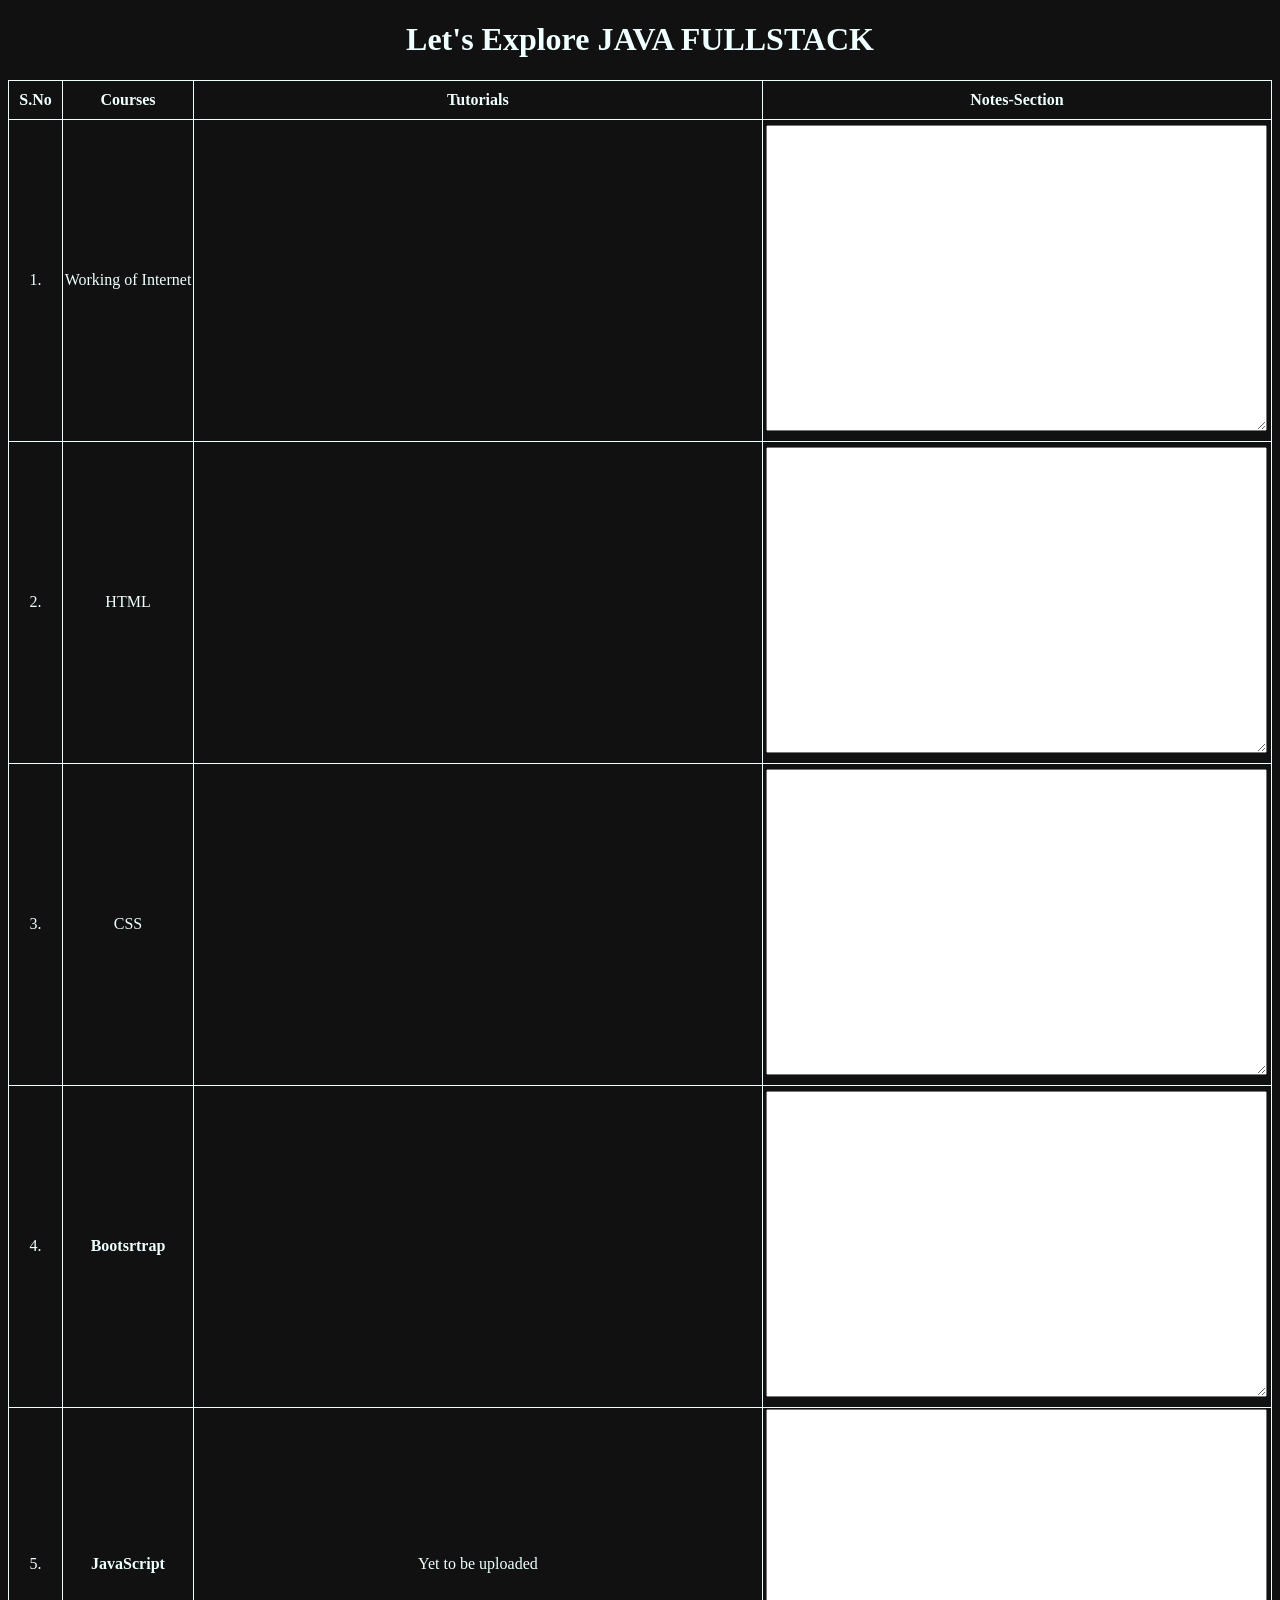
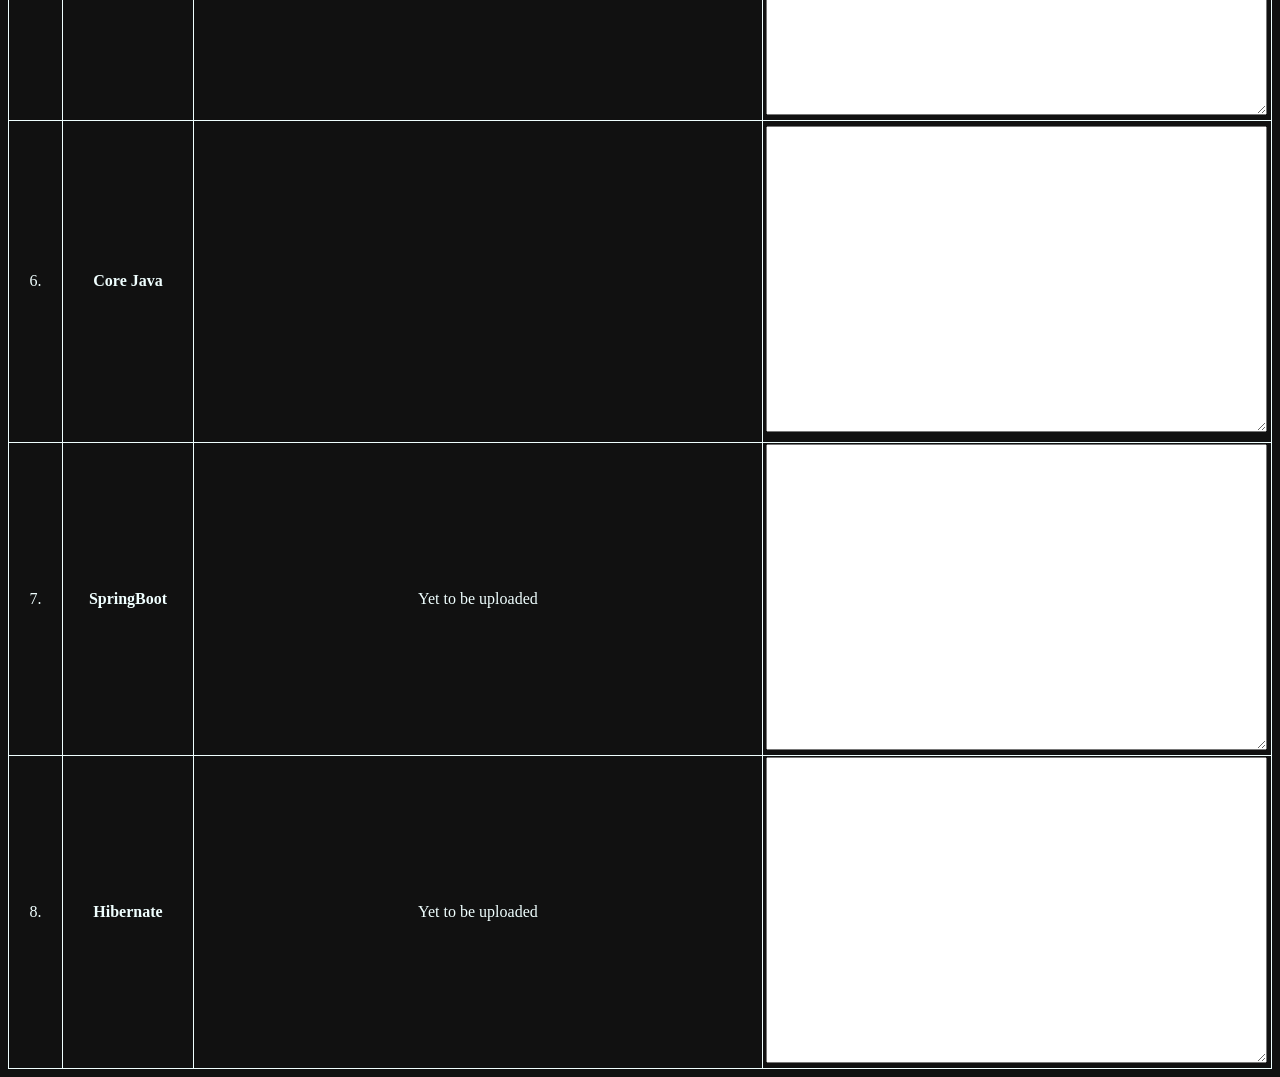
<file: Study_mate/UserPage.html>
<!DOCTYPE html>
<html lang="en">
<head>
    <meta charset="UTF-8">
    <meta name="viewport" content="width=device-width, initial-scale=1.0">
    <title>Study Buddy Your Courses</title>
    <style>
        table,th,td{
            border: 1px solid azure;
            border-collapse: collapse;
            text-align: center;

        }
    </style>
</head>
<body style="background-color: #111111; color: azure;">
   <center> <h1>Let's Explore JAVA FULLSTACK</h1></center>

    <table style="width: 100%;">

        <tr >
            <th style="padding: 10px;">S.No</th>
            <th>Courses</th>
            <th>Tutorials</th>
            <th>Notes-Section</th>

        </tr>
        <tr>
            <td>1.</td>
            <td>Working of Internet</td>
            <td><iframe width="560" height="315" src="https://www.youtube.com/embed/la15nQZ7eho?si=e9Imisfet99n23aV" title="YouTube video player" frameborder="0" allow="accelerometer; autoplay; clipboard-write; encrypted-media; gyroscope; picture-in-picture; web-share" referrerpolicy="strict-origin-when-cross-origin" allowfullscreen></iframe></td>
            <td><textarea name="notes" id="notes" cols="60" rows="20"></textarea></td>
        </tr>

        <tr>
            <td>2.</td>
            <td>HTML</td>
            <td><iframe width="560" height="315" src="https://www.youtube.com/embed/BzYMFd-lQL4?si=JKm3LcUPKo3_1oag" title="YouTube video player" frameborder="0" allow="accelerometer; autoplay; clipboard-write; encrypted-media; gyroscope; picture-in-picture; web-share" referrerpolicy="strict-origin-when-cross-origin" allowfullscreen></iframe></td>
            <td><textarea name="notes-html" id="notes-html" cols="60" rows="20"></textarea></td>     
        </tr>
        <tr>
            <td>3.</td>
            <td>CSS</td>
            <td><iframe width="560" height="315" src="https://www.youtube.com/embed/vfs1wBDoqBY?si=-79lPXYMICkbC0uG" title="YouTube video player" frameborder="0" allow="accelerometer; autoplay; clipboard-write; encrypted-media; gyroscope; picture-in-picture; web-share" referrerpolicy="strict-origin-when-cross-origin" allowfullscreen></iframe></td>
            <td><textarea name="notes-css" id="notes-css" cols="60" rows="20"></textarea></td>
        </tr>
        <tr>
            <td>4.</td>
            <th>Bootsrtrap</th>
            <td><iframe width="560" height="315" src="https://www.youtube.com/embed/-qfEOE4vtxE?si=lz2p960iYqtZehal" title="YouTube video player" frameborder="0" allow="accelerometer; autoplay; clipboard-write; encrypted-media; gyroscope; picture-in-picture; web-share" referrerpolicy="strict-origin-when-cross-origin" allowfullscreen></iframe></td>
            <td><textarea name="notes-boots" id="notes-boots" cols="60" rows="20"></textarea></td>
        </tr>
        <tr>
            <td>5.</td>
            <th>JavaScript</th>
            <td>Yet to be uploaded</td>
            <td><textarea name="notes-js" id="notes-js" cols="60" rows="20"></textarea></td>
        </tr>
        <tr>
            <td>6.</td>
            <th>Core Java</th>
            <td><iframe width="560" height="315" src="https://www.youtube.com/embed/BGTx91t8q50?si=4Pqop3XK1nhh9hNT" title="YouTube video player" frameborder="0" allow="accelerometer; autoplay; clipboard-write; encrypted-media; gyroscope; picture-in-picture; web-share" referrerpolicy="strict-origin-when-cross-origin" allowfullscreen></iframe></td>
            <td><textarea name="notes-java" id="notes-java" cols="60" rows="20"></textarea></td>
        </tr>
        <tr>
            <td>7.</td>
            <th>SpringBoot</th>
            <td>Yet to be uploaded</td>
            <td><textarea name="notes-sb" id="notes-sb" cols="60" rows="20"></textarea></td>
        </tr>
        <tr>
            <td>8.</td>
            <th>Hibernate</th>
            <td>Yet to be uploaded</td>
            <td><textarea name="notes-hiber" id="notes-hiber" cols="60" rows="20"></textarea></td>

        </tr>



    </table>
    
</body>
</html>
</file>
<file: Claymorphism List Effects/style.css>
@import url('https://fonts.googleapis.com/css2?family=Poppins:ital,wght@0,100;0,200;0,300;0,400;0,500;0,600;0,700;0,800;0,900;1,100;1,200;1,300;1,400;1,500;1,600;1,700;1,800;1,900&family=Sofia&display=swap');
*{
    margin: 0;
    padding: 0;
    box-sizing: border-box;
    font-family: Arial, Helvetica, sans-serif;
}
 body{
    display: flex;
    justify-content: center;
    align-items: center;
    min-height: 100vh;
    background: #2f363e;
}

.container{
    position: relative;
    width: 350px;
    min-height: 500px;
    background: #2f363e;
    border-radius: 30px;
    /* flex-wrap: wrap; */
    padding: 50px;
    box-shadow: 25px 25px 75px rgba(0, 0, 0, 0.25),
    10px 10px 70px rgba(0, 0, 0, 0.25),
    inset 5px 5px 10px rgba(0, 0, 0, 0.5),
    inset 5px 5px 20px rgba(255, 255, 255, 0.2),
    inset -5px -5px 15px rgba(0, 0, 0, 0.75) ;
    
}

.container h3{
    color: #fff;
    font-weight: 700;
    font-size: 1.2em;
}

.container .list{
    position: relative;
    display: flex;
    align-items: center;
    margin: 20px 0;
    cursor: pointer;
}

.container .list::before{
    content: '';
    position: absolute;
    top: 0;
    left: 0;
    width: 45px;
    height: 45px;
    background: #1f83f3;
    border-radius: 22.5px; /* ie 50% */
    box-shadow: 5px 5px 7px rgba(0, 0, 0, 0.25),
    inset 2px 2px 5px rgba(255, 255, 255, 0.2),
    inset -3px -3px 5px rgba(0, 0, 0, 0.5);
    transition: 0.5s ;
}

.container .list:hover::before{
    width: 100%;
}
.container .list .rank{
    position: relative;
    min-width: 45px;
    height: 45px;
    /* background: white; */
    display: flex;
    justify-content: center;
    align-items: center;
    border-radius: 50%;
    margin-right: 10px;
}

.container .list .rank::before{
    content: '';
    position: absolute;
    /* top: 7px; */
    width: 30px;
    height: 30px;
    background: #2f363e;
    border-radius: 30px;
    transform: scale(0);
    transition: 0.5s;
}

.container .list:hover .rank::before{
    transform: scale(1);
}

.container .list .rank span{
    position: relative;
    font-weight: 600;
    font-size: 1em;
    color: #fff;
    transition: 0.5s;
}

.container .list .creator{
    position: relative;
    line-height: 1.15em;
}

.container .list .creator h4{
    font-weight: 600;
    color: #bcbcc0;
    transition: 0.5s;
}

.container .list .creator p{
    font-weight: 400;
    color: #95999d;
    font-size: 0.85em;
    transition: 0.5s;
}

.container .list:hover .creator h4,
.container .list:hover .creator p{
    color: #fff;
}

@media (max-width: 768px) {
    .container {
        flex-direction: column;
        align-items: flex-start; /* Align items vertically */
    }

    .container .list {
        flex-direction: column;
        padding: 10px;
        gap: 8px; /* Adds spacing between elements */
    }

    .container .list::before {
        width: 35px; /* Adjust smaller background */
        height: 35px;
    }

    .container .list:hover::before {
        width: 100%; /* Maintains expansion */
    }

    .container .list .rank {
        min-width: 35px; /* Smaller ranks */
        height: 35px;
        margin-right: 5px; /* Reducing margin for compact screens */
    }

    .container .list .rank::before {
        width: 25px;
        height: 25px;
    }

    .container .list .creator h4,
    .container .list .creator p {
        font-size: 0.9em; /* Slightly reduced text size */
    }
}

@media (max-width: 480px) {
    .container .list {
        padding: 8px;
        gap: 6px;
    }

    .container .list::before {
        width: 30px;
        height: 30px;
    }

    .container .list .rank {
        min-width: 30px;
        height: 30px;
    }

    .container .list .creator h4,
    .container .list .creator p {
        font-size: 0.8em;
    }
}
</file>
<file: CryptoWebsite/style.css>
/* Google Font Poppins */

@import url('https://fonts.googleapis.com/css2?family=Poppins:ital,wght@0,100;0,200;0,300;0,400;0,500;0,600;0,700;0,800;0,900;1,100;1,200;1,300;1,400;1,500;1,600;1,700;1,800;1,900&display=swap');

/* Reset */

*{
    padding: 0%;
    margin:0%;
    box-sizing: border-box;
}

html{
    font-family: "Poppins", sans-serif;
}

:root{
    --color-1:#fff;
    --color-2:rgb(255,255,255,0.6);
    --color-3:#000;
    --color-4:#00002c;
    --color-5:#000024;
    --color-6:#00b7c5;
    --color-7:#08d3d3;

}

header{ 
    width: 100%;
    height: auto;
    background:var(--color-4);
    overflow: hidden;
}

header nav{
    /* position: sticky; */
    width: 70%;
    height:15%;
    margin: 20px auto;
    /* margin:auto; */
    /* border: 1px solid var(--color-1); */
    display: flex;
    align-items:center;
    justify-content: space-evenly;
}

header nav ul{
   list-style: none;
   display: flex;
   align-items:center;
}
header nav ul li{
    position: relative;
    padding: 3px 15px;
    z-index: 2;
}
/* For creating round before nav li  */
header nav ul li:nth-child(1)::before{
    content: '';
    position: absolute;
    width: 20px;
    height:20px;
    background: rgba(154, 154, 150,0.5) ;
    border-radius: 50%;
    top:5px;
    right:9px;
    z-index: -1;
    
}

header nav ul li a{
    text-decoration: none;
    font-size: 12px;
    color: var(--color-1);
    font-weight: 600;
    transition: .3s linear;
}

header nav ul li a:hover{
    color: var(--color-2);
}

header nav button{
    padding: 12px 25px;
    background: linear-gradient(0deg,#ae2c86,#d0498d);
    border-radius: 30px;
    color: var(--color-1);
    font-size: 11px;
    font-weight: 700;
    cursor: pointer;
    transition: .3s linear;
}

header nav button:hover{
    background: linear-gradient(0deg,#d0498d,#ae2c86);
}

header section{
    width: 70%;
    height: 85%;
    margin:auto;
    /* border: 1px solid var(--color-1); */
    display : flex;
    align-items: center;
    justify-content: space-between;
}

header section .content, .img_data{
    position: relative;
    width: 50%;
    height: auto;
    color: var(--color-1);
    /* border: 1px solid var(--color-1); */
}

header section .content h1{
    font-size: 45px;
    line-height: 55px;
}

header section .content p{
    font-size: 13px;
    margin-top: 10px;
}

header section .content button{
    padding: 12px 25px;
    background: linear-gradient(0deg,#ae2c86,#d0498d);
    border-radius: 30px;
    color: var(--color-1);
    font-size: 11px;
    font-weight: 700;
    margin-top: 30px;
    cursor: pointer;
    transition: .3s linear;
}

header section .content button:hover{
    background: linear-gradient(0deg,#d0498d,#ae2c86);
}

header section .img_data img{
    width: 450px;
    animation: earth 120s linear infinite; 
}

@keyframes earth{
    0%{
        transform:rotate(0deg)
    }
    100%{
        transform: rotate(360deg);
    }
}

aside{
    position: relative;
    width: 100%;
    height: auto;
    color: var(--color-1);
    background: var(--color-5);
    display: flex;
    align-items: center;
    justify-content:center;
    flex-direction: column;
}

aside h1{
    margin-bottom: 30px;
    position: relative;
    padding-top: 60px;
}

aside h1::before{
    content:'';
    position: absolute;
    width: 50px;
    height: 3.5px;
    background: var(--color-6);
    bottom: -10px;
    left: 100px;
    border-radius: 10px;
}

aside p{
    font-size: 10px;
    text-align: center;
}

aside img{
    position: relative;
    width: 100%;
    margin-top:-60px;
}

aside .time{
    width: 100%;
    display: flex;
    align-items: center;
    justify-content: center;
}

aside .time span h2{
    font-size: 40px;
    font-weight:900;
    margin: 0px 25px;
    color: var(--color-7);

}

aside .time span h6{
    font-size: 11px;
    text-align: center;
    color:#a5a5a5;

}

aside .time h5{
    font-size: 25px;
    margin-top: -16px;
}

aside button{
    padding: 12px 25px;
    background: linear-gradient(0deg,#ae2c86,#d0498d);
    border-radius: 30px;
    color: var(--color-1);
    font-size: 11px;
    font-weight: 700;
    margin: 40px 0px 30px 0px;
    cursor: pointer;
    transition: .3s linear;
}

aside button:hover{
    background: linear-gradient(0deg,#d0498d,#ae2c86);
}

.app{
    width: 100%;
    height: auto;
    background: var(--color-5);
    display: flex;
    align-items: center;
    justify-content: center;
}

.app .app_img_bx, .app_content_bx{
    position: relative;
    width: 35%;
    height:auto;
    color: var(--color-1);
    margin-top: 40px;
    /* border: 1px solid var(--color-1); */
}

.app .app_img_bx{
    width: 30%;
}

.app .app_img_bx img{
    width: 90%;
}

.app .app_content_bx h1{
    position: relative;
    font-size: 30px;
    line-height: 40px;
    
}

.app .app_content_bx h1::before{
    content:'';
    position: absolute;
    width: 50px;
    height: 3.5px;
    background: var(--color-6);
    bottom: -20px;
    left: 0px;
    border-radius: 10px;
}

.app .app_content_bx p{
    margin-top: 60px;
    font-size: 13px;
    word-break: break-all;
}

.app .app_content_bx img{
    margin-top: 20px;
}

.converter{
    position: relative;
    width: 100%;
    height:auto;
    padding-bottom: 50px;
}
.converter::before {
    content: '';
    position: absolute;
    width: 100%;
    height: 100%;
    background: url(img/crypto\ bg.jpg)no-repeat center center/cover;
    z-index: -1;
}
.converter h1{
    position: relative;
    font-size: 30px;
    padding-top: 50px;
    text-align: center;
    color: var(--color-1);
}

.converter h1::before{
    content: '';
    position: absolute;
    width: 50px;
    height: 3.5px;
    background: var(--color-6);
    bottom: -20px;
    left: 49%;
    border-radius: 10px;
}

.converter .cards {
    width: 100%;
    height: auto;
    display: flex;
    align-items: center;
    justify-content: center;
    margin-top: 100px;   
}

.converter .cards .card{
    position: relative;
    width: 380px;             
    height:210px;
}

.converter .cards .card2{
    
    width: 50px;             
    height:50px;
    margin: 0px 30px;
    display: flex;
    align-items: center;
    justify-content: center;
    border-radius: 50%;
    background-color: var(--color-6);
    color: var(--color-1);
}

.converter .cards .card::before{
    content: '';
    position: absolute;
    width: 100%;
    height: 100%;
    background: #00002c80;
    border-radius: 10px;
    z-index: -1;
}

.converter .cards .card .select {
    display: flex;
    align-items: center;
    color: var(--color-1);
    margin: 30px 20px 0px 30px;
}

.converter .cards .card .select h4 {
    font-size: 20px;
    width: 50px;
    height: 50px;
    display: flex;
    align-items: center;
    justify-content: center;
    background-color: var(--color-6);
    border-radius: 50%;
    box-shadow: 0px 0px 20px rgb(8,211,211,0.8);
}

.converter .cards .card .select .select1 {
    margin-left: 20px;
}

.converter .cards .card .select .select1 h6{
    color: var(--color-2);
    margin-left: 5px;
}

.converter .cards .card .select .select1 select{
    width: 250px;
    background: transparent;
    border: 0;
    outline: 0;
    color: var(--color-1);
    font-family: "poppins",sans-serif;
    font-weight: 900;
    font-size: 18px;
}

.converter .cards .card .select .select1 select option{
    background: #00fff280;
    /* color: var(--color-1); */
    font-size: 14px;
}

/* .converter .cards .card .select .select1 select option:hover{
color: #fff;
} */

.converter .cards .card .enter_bitcoin {
    margin:30px 10px;
    display: flex;
    align-items: center;
    justify-content: space-between;
    border-bottom: 2px solid#d0498d;
    color: var(--color-1);
}

.converter .cards .card .enter_bitcoin input {
    border: none;
    outline: none;
    background: transparent;
    color: var(--color-1);
    font-size: 25px;
    font-weight: bold;
    font-family: cursive;
    /* font-family: 'Segoe UI', Tahoma, Geneva, Verdana, sans-serif; */
    /* font-family: "Abril Fatface",'Gill Sans', 'Gill Sans MT', Calibri, 'Trebuchet MS', sans-serif; */
}

.converter .cards .card p {
    margin: 0px 40px;
    font-size: 12px;
    color: var(--color-1);
}

.rocket {
    position: relative;
    width: 100%;
    height: auto;
    background: url(img/rocket_bg.png)no-repeat center center/cover;
    display: flex;
    align-items: center;
    justify-content: center;
}

.rocket .rocket_content , .rocket_img{
    width: 38%;
    height: auto;
    /* border: 1px solid var(--color-1); */
    color: var(--color-1);
}

.rocket .rocket_content h1{
    position: relative;
    font-size: 25px;
    line-height: 40px;
    margin-top: 50px;
}

.rocket .rocket_content h1::before {
    content: '';
    position: absolute;
    width: 50px;
    height: 3.5px;
    background: var(--color-6);
    bottom: -20px;
    left: 0%;
    border-radius: 10px;
}

.rocket .rocket_content p{
    margin-top: 60px;
    font-size: 13px;
    word-break: break-all;
}

.rocket .rocket_content ul{
    list-style: none;
    margin-top: 20px;
    display: flex;
    align-items: center;
    flex-wrap: wrap;        /* Important*/
}

.rocket .rocket_content ul li{
    position: relative;
    width:200px;
    font-size: 13px;
    margin: 3px 0px;
    padding-left: 20px;
}

.rocket .rocket_content ul li::before{
    content: '';
    position: absolute;
    width: 5px;
    height: 5px;
    background: #d0498d;
    border-radius: 50%;
    left: 5px;
    top: 7px;
}

.rocket .rocket_content button {
    padding: 12px 25px;
    background: linear-gradient(0deg,#ae2c86,#d0498d);
    border-radius: 30px;
    color: var(--color-1);
    font-size: 11px;
    font-weight: 700;
    margin: 40px 0px 30px 0px;
    cursor: pointer;
    transition: .3s linear;
}

.rocket .rocket_content button:hover{
    background: linear-gradient(0deg,#d0498d,#ae2c86);
}

.rocket .rocket_img {
    display: flex;
    align-items: center;
    justify-content: center;
}

.roadmap {
    position: relative;
    width: 100%;
    height: auto;
    padding-bottom: 60px;
    background:url(img/rocket_bg.png)no-repeat center center/cover;
}

.roadmap h1{
    position: relative;
    font-size: 30px;
    padding-top: 50px;
    text-align: center;
    color: var(--color-1);
}

.roadmap h1::before{
    content: '';
    position: absolute;
    width: 50px;
    height: 3.5px;
    background: var(--color-6);
    bottom: -20px;
    left: 49%;
    border-radius: 10px;
}

.roadmap p{
    width: 400px;
    margin: 50px auto 40px auto;
    color: var(--color-1);
    font-size: 13px;
    text-align: center;
}

.roadmap .map {
    display: flex;
    align-items: center;
    justify-content: center;
    flex-direction: column;
}

.roadmap .map .card{
    width: 355px;
    height: 50px;
    /* border: 1px solid var(--color-1); */
    display: flex;
    align-items: center;
}

.roadmap .map .card .title {
    width:130px;
    display: flex;
    align-items: flex-end;
    justify-content: flex-end;
    flex-direction: column;
    color: var(--color-1);
}

.roadmap .map .card .title h6{
    font-size: 11px;
    color: var(--color-2);
}

.roadmap .map .card .title h4{
    font-size: 12px;
}

.roadmap .map .card h5{
    width: 30px;
    height: 1px;
    background: var(--color-2);
    margin: 15px 5px;
}

.roadmap .map .card h2{
    position: relative;
    width: 15px;
    height: 15px;
    background: var(--color-6);
    border-radius: 50%;
}

.roadmap .map .card h2::before{
    content:'';
    position: absolute;
    width: 2px;
    height: 45px;
    background: var(--color-6);
    top: 5px;
    left: 6px;
}

.roadmap .map .card:nth-child(even){
    flex-direction: row-reverse;
}

.roadmap .map .card:nth-child(even) .title{
    align-items: flex-start;
}

.roadmap .map .card:nth-last-child(1) h2::before{
    display: none;
}

.roadmap .map .card:nth-last-child(1) h2{     /*dot*/
    background: #3f3f7d;                 
}

.roadmap .map .card:nth-last-child(2) h2::before{   /* line*/
    background: #3f3f7d;
}

.roadmap .map .card:nth-last-child(2) h2{
    background: #3f3f7d;
}

.roadmap .map .card:nth-last-child(3) h2::before{
    background: #3f3f7d;
}

.roadmap .map .card:nth-last-child(3) h2{
    background: #3f3f7d;
}

.man {
    position: relative;
    width: 100%;
    height: auto;
    background: url(img/Man_bg.png) no-repeat center center/cover;
    display: flex;
    align-items: center;
    justify-content: center;
    padding-top: 10%;
    /* border: 1px solid red; */
}

.man .man_img , .man_content {
    width: 40%;                /* 32% */
    height: auto;
    /* border: 1px solid #000; */
    margin-top:100px ;
}

.man .man_content {
    display: flex;
    align-items: flex-end;
    flex-direction: column;
}

.man .man_content h1{
    position: relative;
    font-size: 25px;
    line-height: 40px;
    color: var(--color-1);
    margin-top: 50px;
    text-align: right;
}

.man .man_content p {
    margin-top: 60px;
    font-size: 12px;
    color: var(--color-2);
    text-align: right;
}

.man .man_content .client_cole {
    display: flex;
    align-items: center;
    /* border: 1px solid #000; */
    margin-top: 10px;
}

.man .man_content .client_cole .cont {
    display: flex;
    align-items: flex-end;
    justify-content: flex-end;
    flex-direction: column;
    color: var(--color-1);
}

.man .man_content .client_cole .cont .bi {
    font-size: 11px;
    margin-left: 2px;
    color: #ae2c86;
}

.man .man_content .client_cole .cont h4 {
    font-size: 17px;
    text-align: right;
    line-height: 15px;
    margin-top: 10px;
}

.man .man_content .client_cole .cont p {
    font-size: 11px;
    text-align: right;
    margin-top: 0;
    font-weight: bold;
    color: var(--color-6);
}

.man .man_content .client_cole .img {
    width: 50px;
    height: 50px;
    border-radius: 50%;
    margin-left: 30px;
    margin-top: 10px;
}

.man .man_content .client_cole .img img {
    width: 100%;
    height: 100%;
    border-radius: 50%;
}

.news {
    width: 100%;
    height: auto;
    padding-bottom: 20px;
    background: var(--color-5);
}

.news h1{
    position: relative;
    font-size:25px;
    text-align: center;
    color: var(--color-1);
    padding-top: 40px;
}

.news h1::before{
    content: '';
    position: absolute;
    width: 50px;
    height: 3.5px;
    border-radius: 10px;
    background-color: var(--color-6);
    bottom: -20px;
    margin-left: 100px;
}

.news .cards {
    width: 80%;
    height: auto;
    display: flex;
    align-items: center;
    justify-content: center;
    margin: auto;
    flex-wrap: wrap;
}

.news .cards {
    width: 90%;  /*80% */
    height: auto;
    display: flex;
    align-items: center;
    justify-content: space-between;
    margin: auto;
    flex-wrap: wrap;
    margin-top: 80px;
    /* border: 1px solid pink; */
}

.news .cards .card {
    width: 350px;
    height: 350px;
    background-color: #28284e;
    border-radius: 15px;
    color: var(--color-1);
    padding: 40px;
    box-shadow: 0px 30px 25px -25px rgb(0,183,197,0.5);
}

.news .cards .card h6{
    color: var(--color-7);
}
 .news .cards .card h2{
    font-size: 18px;
 }

 .news .cards .card p{
    font-size: 13px;
    margin: 20px 0px;
    line-height: 25px;
    color: var(--color-2);
 }

 .news .btn{
    display: flex;
    align-items: center;
    justify-content: center; 
 }

 .news .btn button{
    padding: 12px 25px;
    background: linear-gradient(0deg,#ae2c86,#d0498d);
    border-radius: 30px;
    color: var(--color-1);
    font-size: 11px;
    font-weight: 700;
    margin: 40px 0px 30px 0px;
    cursor: pointer;
    transition: .3s linear;
}

.news .btn button:hover{
    background: linear-gradient(0deg,#d0498d,#ae2c86);
}
</file>
<file: CryptoWebsite/media.css>
@media screen and (max-width: 1500px) {
    header nav{
        position: sticky;
    }
}



@media screen and (max-width: 1188px) {
    .rocket .rocket_content, .rocket_img {
        width: 38%;
    }
    .news .cards {
        width: 97%;
    }
}

@media screen and (max-width: 1132px) {
    header nav {
        width: 90%;
    }
    header section {
        width: 90%;
    }
    .app .app_img_bx {
        width: 47%;
    }
    .rocket .rocket_content, .rocket_img {
        width: 45%;
    }
    .man .man_img, .man_content {
        width: 40%;
    }
    .news .cards{
        flex-wrap: wrap;
        justify-content: center;
    }
    .news .cards .card{
        margin: 10px;
    }
    
}

@media screen and (max-width: 938px ) {
    header section .img_data img {
        width: 400px;
    }
}

@media screen and (max-width: 900px ){
    header{
        height: auto;
    }
    header nav ul li {
        padding: 3px 7px;
    }
    header nav ul li a {
        font-size: 11px;
    }
    /* header section {
        margin-top: 100px;
        justify-content: center;
        flex-direction: column-reverse;
    } */
    .app .app_img_bx, .app_content_bx{
        width: 45%;
    }
    .converter .cards {
        flex-direction: column;
    }
    .converter .cards .card2 {
        margin: 30px;
    }
    .rocket {
        flex-direction: column-reverse;
    }
    .rocket .rocket_content, .rocket_img {
        width: 70%;
    }
    .man .man_img, .man_content {
        width: 46%;
    }
} 

@media screen and (max-width: 755px ){

    header nav .logo{
        position: absolute;
        left: -8px;
        top: -14px;
    }   
    header nav ul {
        position: absolute;
        top: 15px;
        left: 158px;
    }
    /* header nav ul li a {

        margin-top:30px;
        font-size: 10px;
    } */
    header nav button {
        position: absolute;
        right: -7px;
        top: -5px;
    }
    header section{
        
        margin-top: 10px;
    }

    /* header section {
        margin-top: 10px;
        justify-content: center;
        flex-direction: column-reverse;
        margin-bottom: 15px;
    }  */

    header section .content, .img_data {
        width: 70%;
        margin-top:  30px;
        margin-bottom: 20px;
        display: flex;
        align-items:center;
        justify-content:center;
    }
     
    header section .img_data img{
        width: 380px;;
    }
    header section .content{

        flex-direction: column;
        justify-content: center;
    }
    header section .content h1{
        margin-right: auto;
    }
    /* header section .content p{ 
        width: 380px; 
    } */
    header section .content button{
        margin: 10px;
    }
    aside img{
        margin: 0px;
    }
    .app{
        flex-direction: column;
    }

    .app .app_img_bx, .app_content_bx{
        width: 65%;
    }
    .man{
        flex-direction: column;
    }
    .man .man_img, .man_content{
        width: 75%;
    }
}
@media all and (max-width: 708px){
    header section .content{
        margin-top: 100px;
    }
    header nav ul {
        position: absolute;
        top: 36px;
        left: 6px;
    }
}
@media all and (max-width: 600px){
     header section {
        margin-top: 10px;
        justify-content: center;
        flex-direction: column-reverse;
        margin-bottom: 15px;
    } 
    header section .content{
        margin-top: 9px;
    }
    header section .img_data img{
            width: 366px;
            margin-top: 24px;
    } 
}
@media screen and (max-width: 469px){
    /* header section {
        margin-top: -50px;
    }  */
    header section {
        margin-top: 5px;
        margin-bottom: 15px;
    }
    header section .content, .img_data{
        justify-content: space-evenly;
    }
    header section .img_data img {
        width: 336px;
        margin-left: -27px;
    }
    header section .content {
        align-items: flex-start;
        margin-top: -20px;
        margin-left: 30px;
    }
    header section .content h1{
        font-size: 35px;
        line-height: 55px;
    }
    .app .app_img_bx, .app_content_bx{
        width: 80%;
    }
    .rocket .rocket_content, .rocket_img {
        width:80%
    }
    .man .man_img, .man_content{
        width: 80%;
    }
}

@media screen and (max-width: 405px){
    header nav ul li a {
        font-size: 8px;
    }
    header section .img_data img {
        margin-left: -51px;
        width: 321px;
        margin-bottom: 14px;
    }
    header section .content h1 {
        font-size: 29px;
        line-height: 42px;
        margin-top: -20px;
    }
    header section .content p {
        width: 300px;
    }
    aside .time span{
        margin: 0px -15px;
    }
    aside .time h5 {
        margin-top: -41px;
    }
    aside p {
        font-size: 9px;
        text-align: center;
        width: 300px;
    }
    .converter .cards .card{
        position: relative;
        width: 310px;
        height: 200px;
    }
    .app .app_content_bx h1 {
        font-size: 26px;
        line-height: 38px;
    }
    .app .app_content_bx h1::before{
        left: 5px;
    }
    .app .app_content_bx p {
        font-size: 11px;
    }
    .converter h1 {
        font-size: 28px;
    }
    .converter .cards .card .select .select1 select{
        width: 185px;
    }
    .converter .cards .card .enter_bitcoin input{
        width: 196px;
    }
    .rocket .rocket_img img {
        width:80%;
    }
    .rocket .rocket_content p{
        font-size: 11px;
    }
    .rocket .rocket_content ul li {
        font-size: 12px;
    }
    .roadmap p {
        width: 337px;
        margin: 30px auto 40px auto;
        font-size: 11px;
    }
    .roadmap h1::before {
        bottom: -8px;
        left: 43%;
    }
    .man .man_img img {
        width:94%;
    }
}

@media screen and (max-width: 355px){
    .roadmap .map .card {
        width: 331px;
    }
    .roadmap .map .card .title h6{
        font-size: 11px;
    }
    .roadmap .map .card h5 {
        width: 18px;
    }
    .man .man_img img {
        margin-top: -47px;
    }
    .man .man_content {
        padding-bottom: 47px;
    }
    .man .man_img, .man_content {
        width: 75%;
    }
    .man .man_content h1 {
        margin-top: -69px;
    }
    .man .man_content p {
        margin-top: 32px;
    }
}
</file>
<file: JS Tutorials/FD Interest Rate Calculator/style.css>
html,body{
   margin: 0;
   font-family: 'Poppins', sans-serif;
   /* background-color:#f5e8ba; */
   background-color: #102054;
}

#wrapper div,h1{
    display:flex;
    justify-content: center;
    
}

h1{
    color:#102054;
    letter-spacing: 1px;
}
input{
    border-radius: 5px;
    border: 2px solid white;
    background-color: #102465;
    color: white;
    margin-top:30px;
    height:2em;
    width:250px;
    padding-left:10px;
}

input:active{
    border:none;
}
#wrapper{
    height:500px;
    width:400px;
    margin:200px auto;
    /* background-color:#1f2029; */
    background-color:white;
    border-radius:10px;
    padding:30px;
}

button{
    margin-top:20px;
    background-color:#102465;
    color: seashell;
    border-radius: 4px;
    height: 44px;
    font-weight: 600;
    padding: 0 30px;
    letter-spacing: 1px;
    border: none;
    /* color: #102770; */
}

button:hover{
    cursor:pointer;
}
#result{
    color:#102465;
    margin-top:30px;
    font-size:32px;
}
</file>
<file: JS Tutorials/Length Converter/style.css>
html,body{
   margin: 0;
   font-family: 'Poppins', sans-serif;
   background-color:#f5e8ba;
}

#wrapper div,h2{
    display:flex;
    justify-content: center;
    
}

h2{
    color:#ffeba7;
    letter-spacing: 1px;
}
input{
    border-radius: 5px;
    border: 2px solid black ;
    margin-top:30px;
    height:2em;
    width:250px;
    padding-left:10px;
}

input:active{
    border:none;
}
#wrapper{
    height:500px;
    width:400px;
    margin:200px auto;
    background-color:#1f2029;
    border-radius:10px;
    padding:30px;
}

button{
    margin-top:20px;
    background-color:#ffeba7;
    border-radius: 4px;
    height: 44px;
    font-weight: 600;
    padding: 0 30px;
    letter-spacing: 1px;
    border: none;
    color: #102770;
}

button:hover{
    cursor:pointer;
}
#result{
    color:white;
    margin-top:20px;
    font-size:32px;
}
</file>
<file: JS Tutorials/Palindrome Checker/style.css>
*{
    padding: 0%;
    margin:0%;
    box-sizing: border-box;
}
html{
    
    font-family: "Poppins", san-serif;
    /* background-color: rgb(223, 137, 152); */
    background-color:#ae2c86;
    /* background: linear-gradient(to right, rgb(223, 137, 152),#ae2c86); */
    /* background-color: rgb(8, 58, 58); */

}

#wrapper div h1{
    display: flex;
    justify-content:center;
}

#wrapper{
    height: 500px;
    width:400px;
    margin: 200px auto;
    background-color: white;
    /* background: linear-gradient(to right, rgb(223, 137, 152),#ae2c86); */
    /* box-shadow: 100px 800px px 20px #black #d0498d; */
    box-shadow:  0 0 425px rgb(223, 137, 152), 0 0 30px black;
    border-radius: 10px;
    padding: 30px;
}

h1{
    color: #ae2c86;
    letter-spacing: 1px;
    text-align: center;
}

input{
    border: 2px solid white;
    border-radius: 5px;
    background-color: #ae2c86;
    color: white;
    margin-top: 30px;
    height: 2em;
    width: 350px;
    padding: 15px;
    padding-left: 10px;
    
    
}

input:active{
    border: none;
}

button{
    margin-top: 20px ;
    background-color: #ae2c86;
    color: seashell;
    width:250px;
    height: 25px;
    border-radius: 5px;
    padding: 0 30px;
    font-weight: 600;
    letter-spacing: 1px;
    border: none;
    position: relative;
    left: 38px;
}

button:hover{
    cursor:pointer;
}

#result{
    color:#ae2c86;
    margin-top: 30px;
    font-size: 32px;
    text-align: center;
}
</file>
<file: CryptoWebsite/styleNews.css>
/* Google Font Poppins */

@import url('https://fonts.googleapis.com/css2?family=Poppins:ital,wght@0,100;0,200;0,300;0,400;0,500;0,600;0,700;0,800;0,900;1,100;1,200;1,300;1,400;1,500;1,600;1,700;1,800;1,900&display=swap');

/* Reset */

*{
    padding: 0%;
    margin:0%;
    box-sizing: border-box;
}

html{
    font-family: "Poppins", sans-serif;
}

:root{
    --color-1:#fff;
    --color-2:rgb(255,255,255,0.6);
    --color-3:#000;
    --color-4:#00002c;
    --color-5:#000024;
    --color-6:#00b7c5;
    --color-7:#08d3d3;

}

header{
    width: 100%;
    height: auto; 
    background:var(--color-4);
    overflow: hidden;
}

header nav{
    position: fixed;
    width: 70%;
    height:15%;
    margin:30px auto;
    /* border: 1px solid var(--color-1); */
    display: flex;
    align-items:center;
    justify-content: space-between;
}

header nav ul{
   list-style: none;
   display: flex;
   align-items:center;
   
}
header nav ul li{
    position: relative;
    padding: 3px 15px;
    z-index: 2;
}
/* For creating round before nav li  */
header nav ul li:nth-child(5)::before{
    content: '';
    position: absolute;
    width: 20px;
    height:20px;
    background: rgba(154, 154, 150,0.5) ;
    border-radius: 50%;
    top:5px;
    right:9px;
    z-index: -1;
    
}

header nav ul li a{
    text-decoration: none;
    font-size: 12px;
    color: var(--color-1);
    font-weight: 600;
    transition: .3s linear;
}

header nav ul li a:hover{
    color: var(--color-2);
}

header nav button{
    padding: 12px 25px;
    background: linear-gradient(0deg,#ae2c86,#d0498d);
    border-radius: 30px;
    color: var(--color-1);
    font-size: 11px;
    font-weight: 700;
    cursor: pointer;
    transition: .3s linear;
}

header nav button:hover{
    background: linear-gradient(0deg,#d0498d,#ae2c86);
}

.news {
    width: 100%;
    height: auto;
    padding-bottom: 20px;
    background: var(--color-5);
}

.news h1{
    position: relative;
    font-size:25px;
    text-align: center;
    color: var(--color-1);
    padding-top: 40px;
}

.news h1::before{
    content: '';
    position: absolute;
    width: 50px;
    height: 3.5px;
    border-radius: 10px;
    background-color: var(--color-6);
    bottom: -20px;
    margin-left: 100px;
}

.news .cards {
    width: 80%;
    height: auto;
    display: flex;
    align-items: center;
    justify-content: center;
    margin: auto;
    flex-wrap: wrap;
}

.news .cards {
    width: 90%;  /*80% */
    height: auto;
    display: flex;
    align-items: center;
    justify-content: space-between;
    margin: auto;
    flex-wrap: wrap;
    margin-top: 80px;
    /* border: 1px solid pink; */
}

.news .cards .card {
    width: 350px;
    height: 350px;
    background-color: #28284e;
    border-radius: 15px;
    color: var(--color-1);
    padding: 40px;
    box-shadow: 0px 30px 25px -25px rgb(0,183,197,0.5);
}

.news .cards .card h6{
    color: var(--color-7);
}
 .news .cards .card h2{
    font-size: 18px;
 }

 .news .cards .card p{
    font-size: 13px;
    margin: 20px 0px;
    line-height: 25px;
    color: var(--color-2);
 }

 .news .btn{
    display: flex;
    align-items: center;
    justify-content: center; 
 }

 .news .btn button{
    padding: 12px 25px;
    background: linear-gradient(0deg,#ae2c86,#d0498d);
    border-radius: 30px;
    color: var(--color-1);
    font-size: 11px;
    font-weight: 700;
    margin: 40px 0px 30px 0px;
    cursor: pointer;
    transition: .3s linear;
}

.news .btn button:hover{
    background: linear-gradient(0deg,#d0498d,#ae2c86);
}

 
@media screen and (max-width: 755px ){
    header nav ul {
        position: absolute;
        top: -1px;
        /* left: 2px; */
    }
    header nav ul li a {
        font-size: 10px;
    }
}
</file>
<file: CryptoWebsite/styleRM.css>
/* Google Font Poppins */

@import url('https://fonts.googleapis.com/css2?family=Poppins:ital,wght@0,100;0,200;0,300;0,400;0,500;0,600;0,700;0,800;0,900;1,100;1,200;1,300;1,400;1,500;1,600;1,700;1,800;1,900&display=swap');

/* Reset */

*{
    padding: 0%;
    margin:0%;
    box-sizing: border-box;
}

html{
    font-family: "Poppins", sans-serif;
}

:root{
    --color-1:#fff;
    --color-2:rgb(255,255,255,0.6);
    --color-3:#000;
    --color-4:#00002c;
    --color-5:#000024;
    --color-6:#00b7c5;
    --color-7:#08d3d3;

}

header{
    width: 100%;
    height: auto; 
    background:var(--color-4);
    overflow: hidden;
}

header .pos_fixed{
    position: fixed;
}
header nav{
    position: fixed;
    width: 70%;
    height:15%;
    margin:30px auto;
    /* border: 1px solid var(--color-1); */
    display: flex;
    align-items:center;
    justify-content: space-between;
}

header nav ul{
   list-style: none;
   display: flex;
   align-items:center;
   
}
header nav ul li{
    position: relative;
    padding: 3px 15px;
    z-index: 2;
}
/* For creating round before nav li  */
header nav ul li:nth-child(4)::before{
    content: '';
    position: absolute;
    width: 20px;
    height:20px;
    background: rgba(154, 154, 150,0.5) ;
    border-radius: 50%;
    top:5px;
    right:9px;
    z-index: -1;
    
}

header nav ul li a{
    text-decoration: none;
    font-size: 12px;
    color: var(--color-1);
    font-weight: 600;
    transition: .3s linear;
}

header nav ul li a:hover{
    color: var(--color-2);
}

header nav button{
    padding: 12px 25px;
    background: linear-gradient(0deg,#ae2c86,#d0498d);
    border-radius: 30px;
    color: var(--color-1);
    font-size: 11px;
    font-weight: 700;
    cursor: pointer;
    transition: .3s linear;
}

header nav button:hover{
    background: linear-gradient(0deg,#d0498d,#ae2c86);
}

.roadmap {
    position: relative;
    width: 100%;
    height: auto;
    padding-bottom: 60px;
    background:url(img/rocket_bg.png)no-repeat center center/cover;
}

.roadmap h1{
    position: relative;
    font-size: 30px;
    padding-top: 50px;
    text-align: center;
    color: var(--color-1);
}

.roadmap h1::before{
    content: '';
    position: absolute;
    width: 50px;
    height: 3.5px;
    background: var(--color-6);
    bottom: -20px;
    left: 49%;
    border-radius: 10px;
}

.roadmap p{
    width: 400px;
    margin: 50px auto 40px auto;
    color: var(--color-1);
    font-size: 13px;
    text-align: center;
}

.roadmap .map {
    display: flex;
    align-items: center;
    justify-content: center;
    flex-direction: column;
}

.roadmap .map .card{
    width: 355px;
    height: 50px;
    /* border: 1px solid var(--color-1); */
    display: flex;
    align-items: center;
}

.roadmap .map .card .title {
    width:130px;
    display: flex;
    align-items: flex-end;
    justify-content: flex-end;
    flex-direction: column;
    color: var(--color-1);
}

.roadmap .map .card .title h6{
    font-size: 11px;
    color: var(--color-2);
}

.roadmap .map .card .title h4{
    font-size: 12px;
}

.roadmap .map .card h5{
    width: 30px;
    height: 1px;
    background: var(--color-2);
    margin: 15px 5px;
}

.roadmap .map .card h2{
    position: relative;
    width: 15px;
    height: 15px;
    background: var(--color-6);
    border-radius: 50%;
}

.roadmap .map .card h2::before{
    content:'';
    position: absolute;
    width: 2px;
    height: 45px;
    background: var(--color-6);
    top: 5px;
    left: 6px;
}

.roadmap .map .card:nth-child(even){
    flex-direction: row-reverse;
}

.roadmap .map .card:nth-child(even) .title{
    align-items: flex-start;
}

.roadmap .map .card:nth-last-child(1) h2::before{
    display: none;
}

.roadmap .map .card:nth-last-child(1) h2{     /*dot*/
    background: #3f3f7d;                 
}

.roadmap .map .card:nth-last-child(2) h2::before{   /* line*/
    background: #3f3f7d;
}

.roadmap .map .card:nth-last-child(2) h2{
    background: #3f3f7d;
}

.roadmap .map .card:nth-last-child(3) h2::before{
    background: #3f3f7d;
}

.roadmap .map .card:nth-last-child(3) h2{
    background: #3f3f7d;
}
</file>
